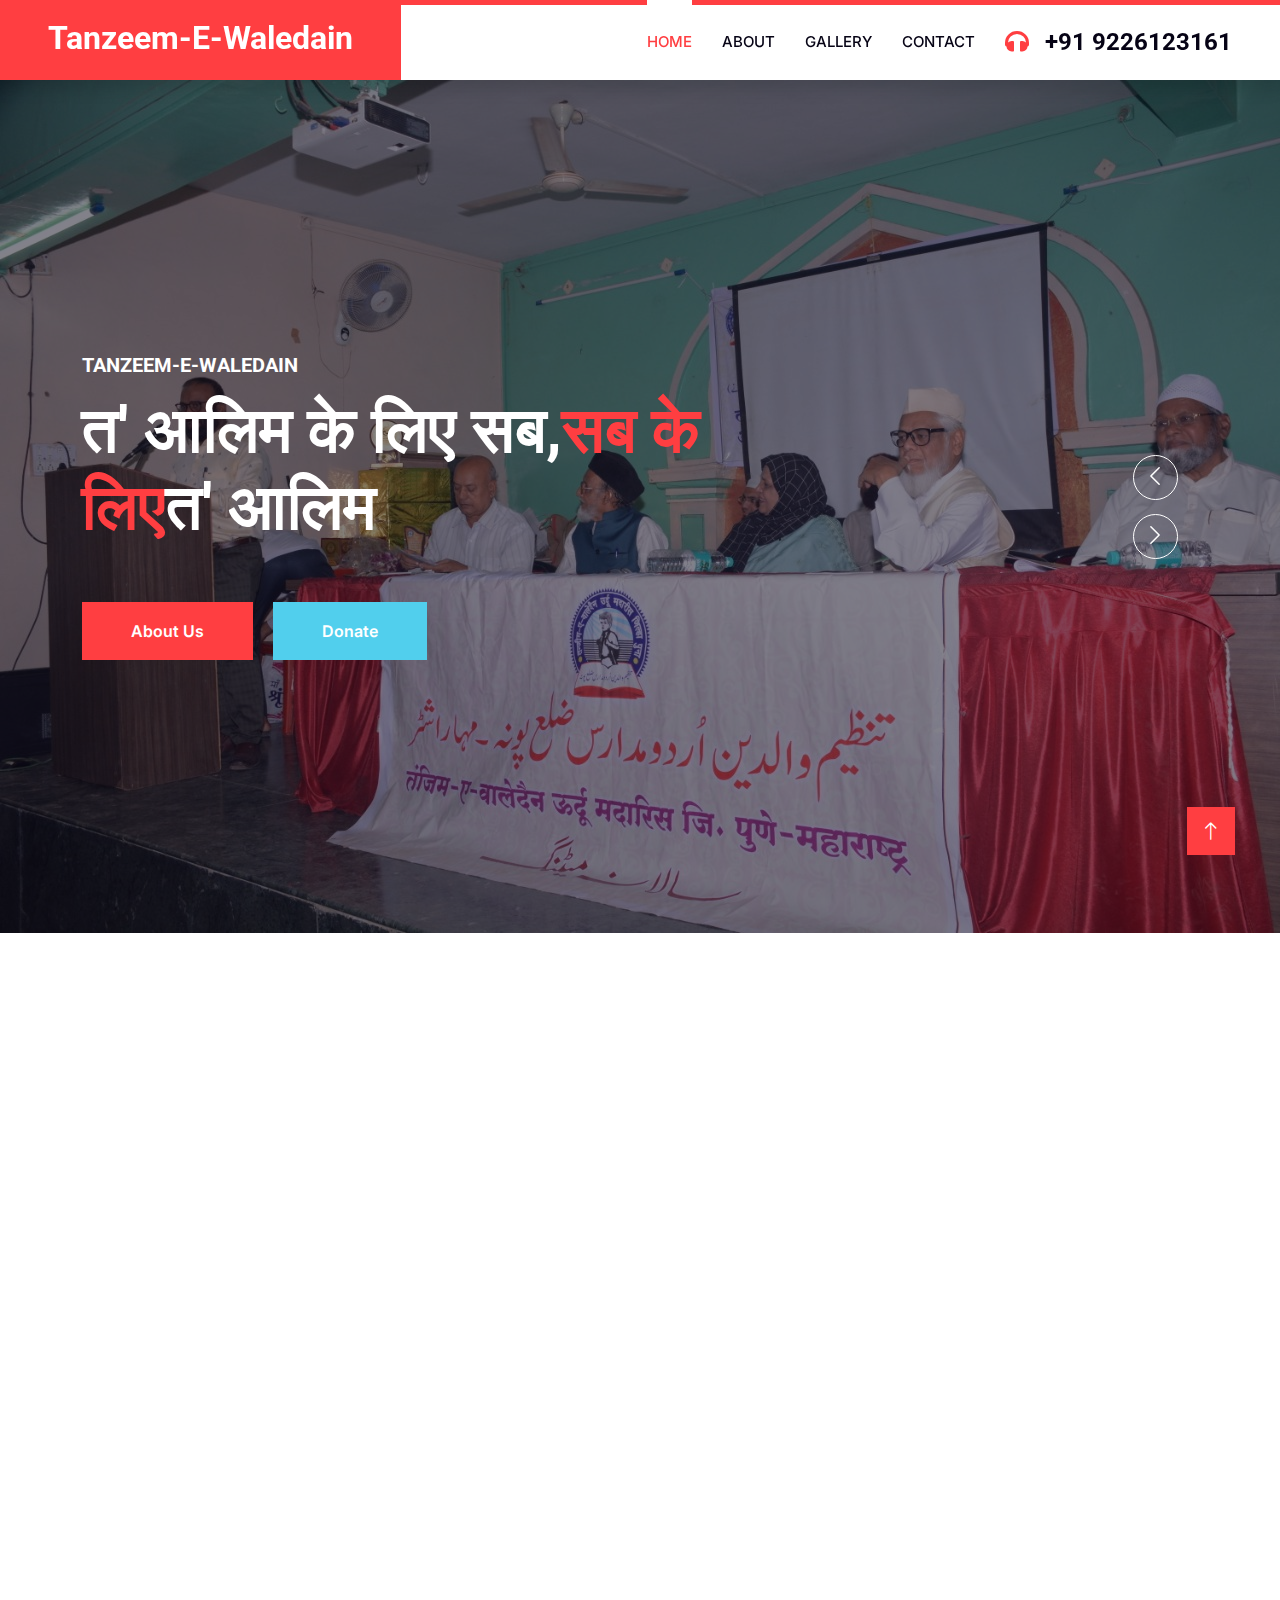
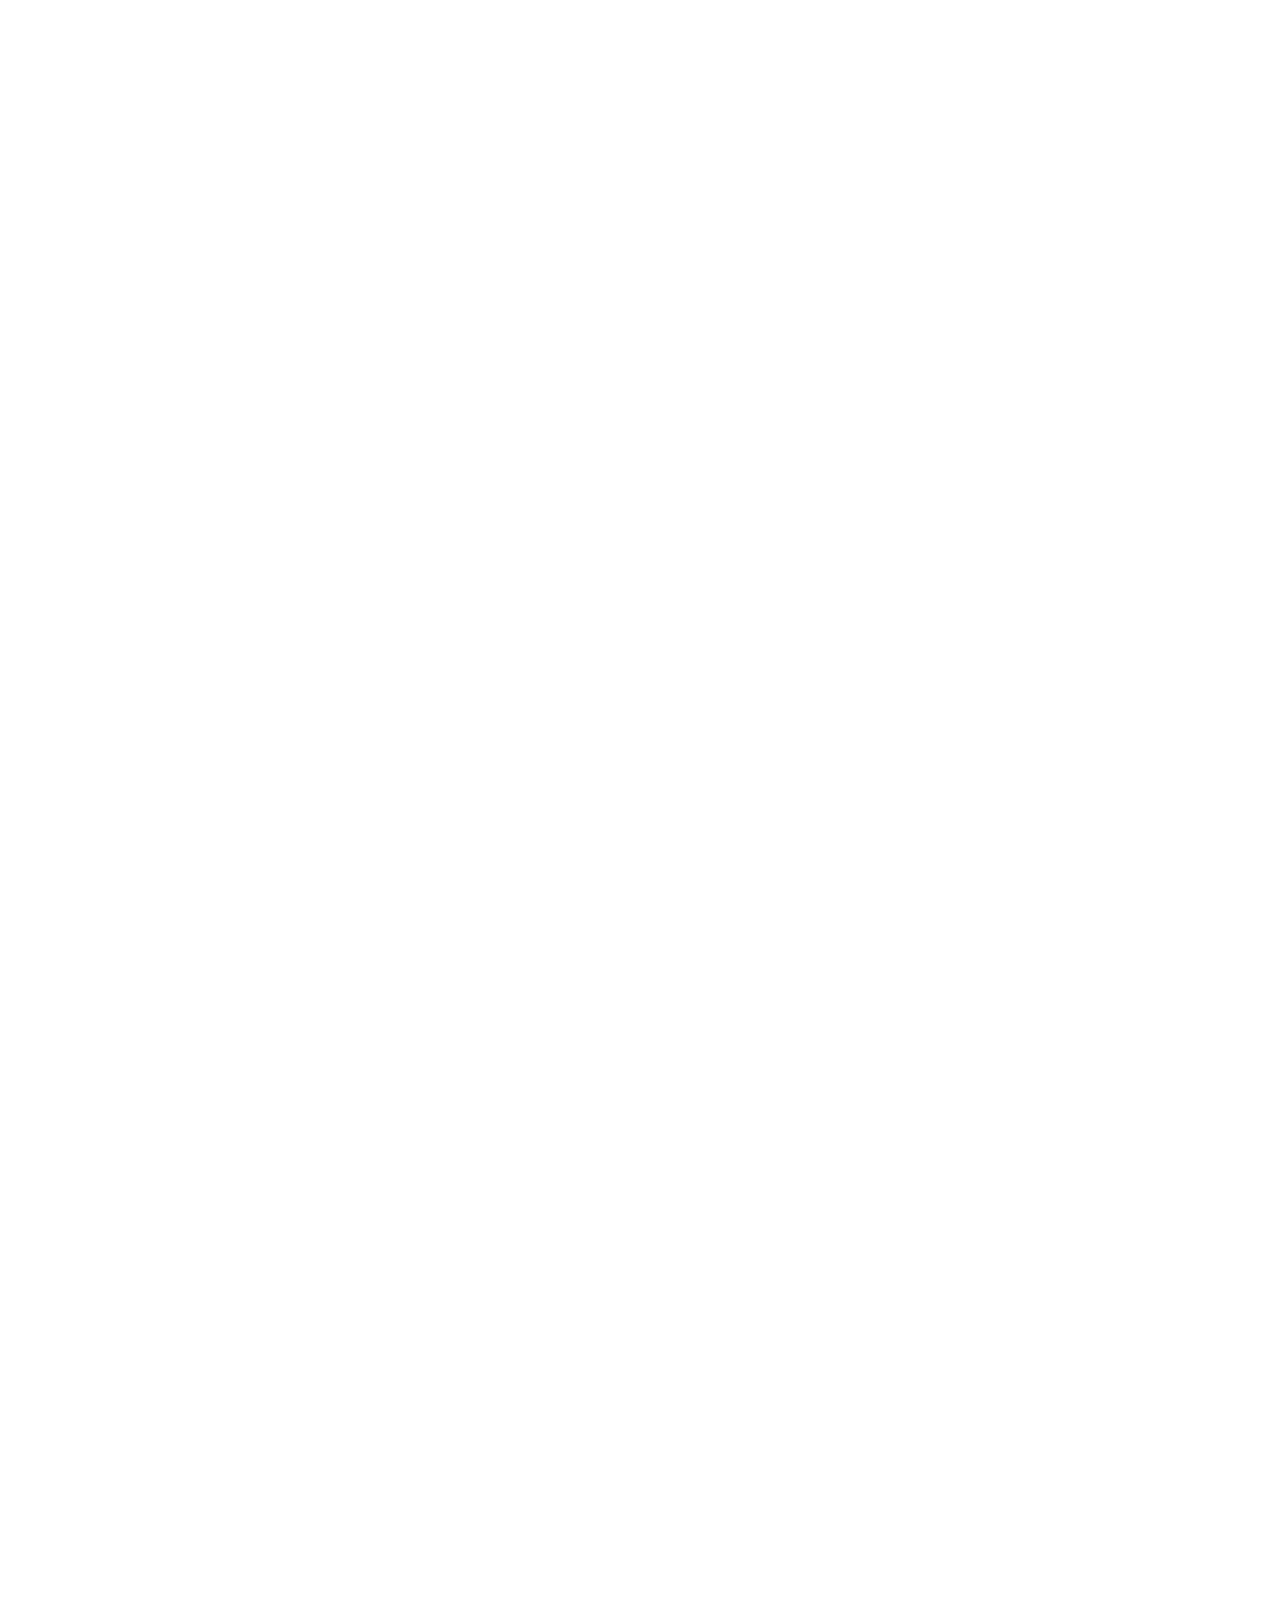
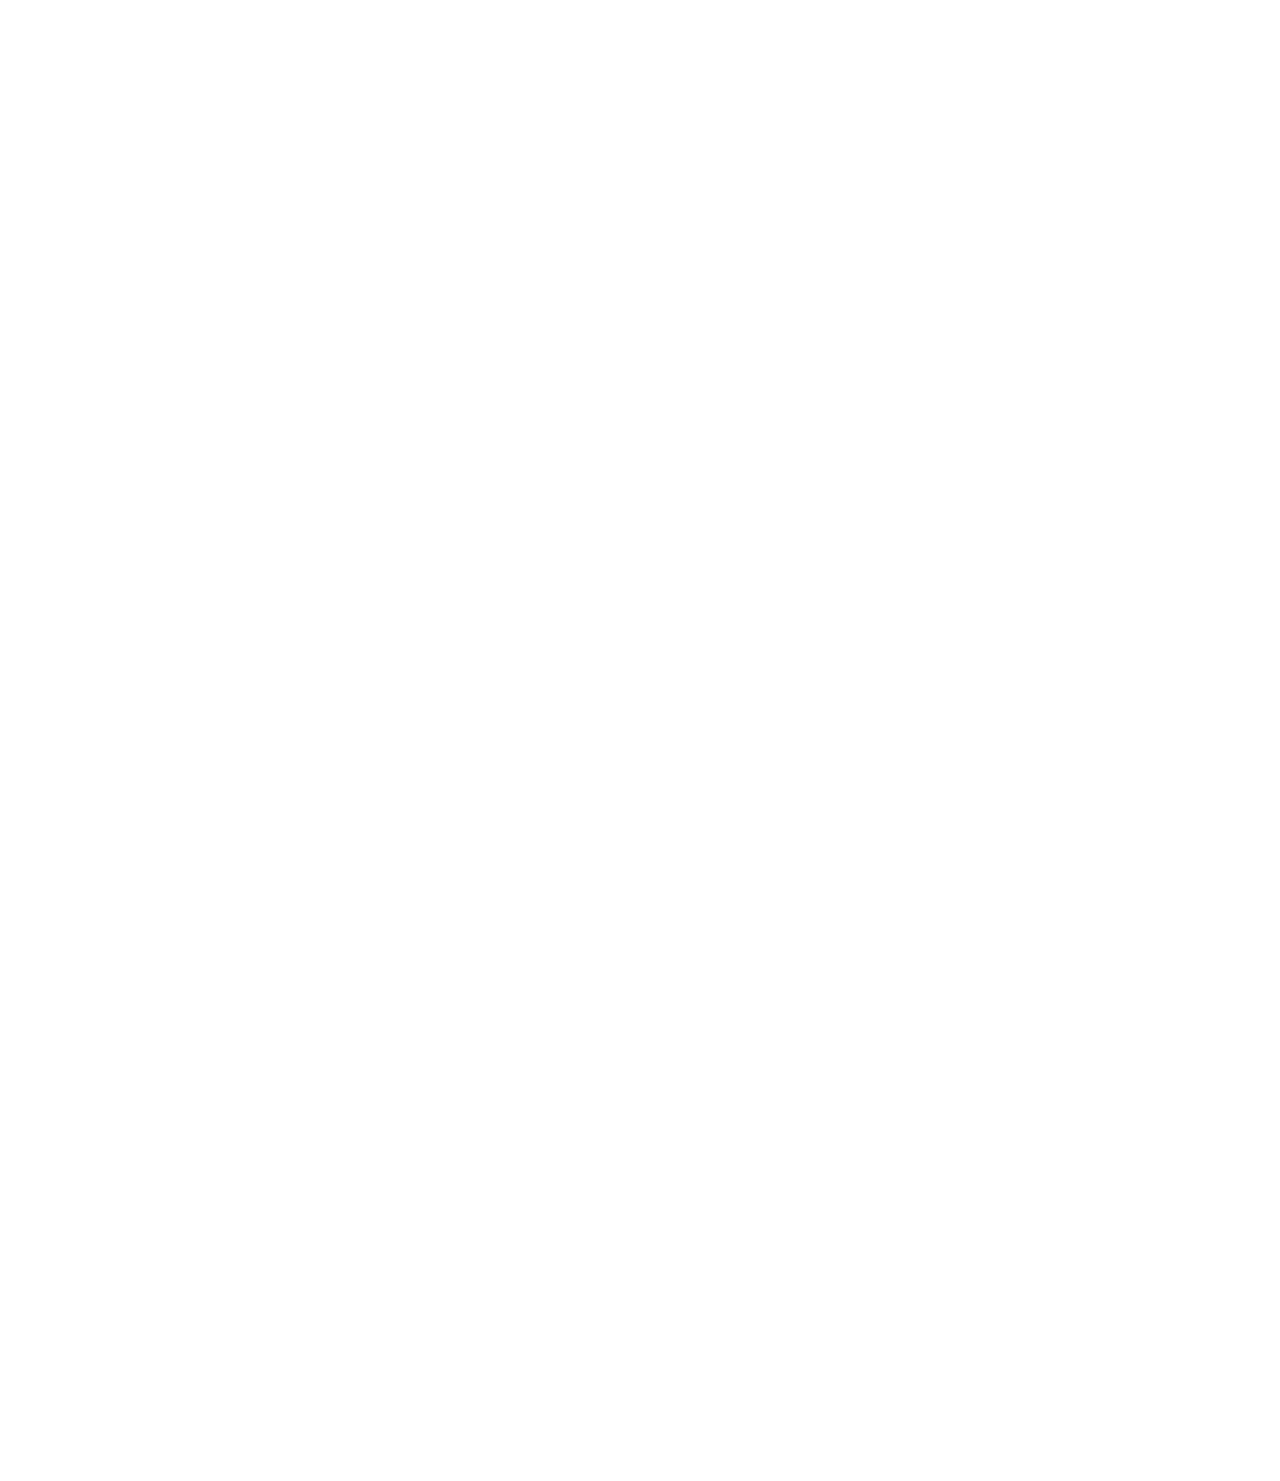
<file: index.html>
<!DOCTYPE html>
<html lang="en">

<head>
    <meta charset="utf-8">
    <title>Tanzeem-E-Waledain</title>
    <meta content="width=device-width, initial-scale=1.0" name="viewport">
    <meta content="" name="keywords">
    <meta content="" name="description">

    <!-- Favicon -->
    <link href="img/favicon.ico" rel="icon">

    <!-- Google Web Fonts -->
    <link rel="preconnect" href="https://fonts.googleapis.com">
    <link rel="preconnect" href="https://fonts.gstatic.com" crossorigin>
    <link href="https://fonts.googleapis.com/css2?family=Inter:wght@400;600&family=Roboto:wght@500;700&display=swap" rel="stylesheet">

    <!-- Icon Font Stylesheet -->
    <link href="https://cdnjs.cloudflare.com/ajax/libs/font-awesome/5.10.0/css/all.min.css" rel="stylesheet">
    <link href="https://cdn.jsdelivr.net/npm/bootstrap-icons@1.4.1/font/bootstrap-icons.css" rel="stylesheet">

    <!-- Libraries Stylesheet -->
    <link href="lib/animate/animate.min.css" rel="stylesheet">
    <link href="lib/owlcarousel/assets/owl.carousel.min.css" rel="stylesheet">

    <!-- Customized Bootstrap Stylesheet -->
    <link href="css/bootstrap.min.css" rel="stylesheet">

    <!-- Template Stylesheet -->
    <link href="css/style.css" rel="stylesheet">
</head>

<body>
    <!-- Spinner Start -->
    <div id="spinner" class="show bg-white position-fixed translate-middle w-100 vh-100 top-50 start-50 d-flex align-items-center justify-content-center">
        <div class="spinner-grow text-primary" style="width: 3rem; height: 3rem;" role="status">
            <span class="sr-only">Loading...</span>
        </div>
    </div>
    <!-- Spinner End -->


    <!-- Navbar Start -->
    <nav class="navbar navbar-expand-lg bg-white navbar-light shadow border-top border-5 border-primary sticky-top p-0">
        <a href="index.html" class="navbar-brand bg-primary d-flex align-items-center px-4 px-lg-5">
            <h2 class="mb-2 text-white">Tanzeem-E-Waledain</h2>
        </a>
        <button type="button" class="navbar-toggler me-4" data-bs-toggle="collapse" data-bs-target="#navbarCollapse">
            <span class="navbar-toggler-icon"></span>
        </button>
        <div class="collapse navbar-collapse" id="navbarCollapse">
            <div class="navbar-nav ms-auto p-4 p-lg-0">
                <a href="index.html" class="nav-item nav-link active">Home</a>
                <a href="about.html" class="nav-item nav-link">About</a>
                <a href="gallery.html" class="nav-item nav-link ">Gallery</a>
                <a href="contact.html" class="nav-item nav-link">Contact</a>
            </div>
            <h4 class="m-0 pe-lg-5 d-none d-lg-block"><i class="fa fa-headphones text-primary me-3"></i>+91 9226123161</h4>
        </div>
    </nav>
    <!-- Navbar End -->


    <!-- Carousel Start -->
    <div class="container-fluid p-0 pb-5">
        <div class="owl-carousel header-carousel position-relative mb-5">
            <div class="owl-carousel-item position-relative">
                <img class="img-fluid" src="img/carousel-1.jpg" alt="">
                <div class="position-absolute top-0 start-0 w-100 h-100 d-flex align-items-center" style="background: rgba(6, 3, 21, .5);">
                    <div class="container">
                        <div class="row justify-content-start">
                            <div class="col-10 col-lg-8">
                                <h5 class="text-white text-uppercase mb-3 animated slideInDown">Tanzeem-E-Waledain</h5>
                                <h1 class="display-3 text-white animated slideInDown mb-4">त' आलिम के लिए सब,<span class="text-primary">सब के लिए</span>त' आलिम </h1>
                                <p class="fs-5 fw-medium text-white mb-4 pb-2"> </p>
                                <a href="about.html" class="btn btn-primary py-md-3 px-md-5 me-3 animated slideInLeft">About Us</a>
                                <a href="donate.html" class="btn btn-secondary py-md-3 px-md-5 animated slideInRight">Donate</a>
                            </div>
                        </div>
                    </div>
                </div>
            </div>
            <div class="owl-carousel-item position-relative">
                <img class="img-fluid" src="img/carousel-2.jpeg" alt="">
                <div class="position-absolute top-0 start-0 w-100 h-100 d-flex align-items-center" style="background: rgba(6, 3, 21, .5);">
                    <div class="container">
                        <div class="row justify-content-start">
                            <div class="col-10 col-lg-8">
                                <h5 class="text-white text-uppercase mb-3 animated slideInDown">Where your trust begins</h5>
                                <h1 class="display-3 text-white animated slideInDown mb-4">All for Ta' Aalim, <span class="text-primary">Ta' Aalim for all </span> </h1>
                                
                                <a href="" class="btn btn-primary py-md-3 px-md-5 me-3 animated slideInLeft">About Us</a>
                                <a href="" class="btn btn-secondary py-md-3 px-md-5 animated slideInRight">Contact us</a>
                            </div>
                        </div>
                    </div>
                </div>
            </div>
        </div>
    </div>
    <!-- Carousel End -->


    <!-- About Start -->
    <div class="container-fluid overflow-hidden py-5 px-lg-0">
        <div class="container about py-5 px-lg-0">
            <div class="row g-5 mx-lg-0">
                <div class="col-lg-6 ps-lg-0 wow fadeInLeft" data-wow-delay="0.1s" style="min-height: 400px;">
                    <div class="position-relative h-100">
                        <img class="position-absolute img-fluid w-100 h-100" src="img/about.jpg" style="object-fit: cover;" alt="">
                    </div>
                </div>
                <div class="col-lg-6 about-text wow fadeInUp" data-wow-delay="0.3s">
                    <h6 class="text-secondary text-uppercase mb-3">About Us</h6>
                    <h1 class="mb-5">We Educate All</h1>
                    <p class="mb-5">We educate all
                        "At Tanzeem-e-Waledain, we are dedicated to the principle of 'We Educate All.' We firmly believe that every child deserves the opportunity to learn, grow, and succeed. Through our inclusive and holistic approach to education, we strive to empower students from all backgrounds, ensuring a future where no potential is left untapped."</p>
                    <div class="row g-4 mb-5">
                        <div class="col-sm-6 wow fadeIn" data-wow-delay="0.5s">
                            <i class="fa fa-book fa-3x text-primary mb-3"></i>
                            <h5>Education</h5>
                            <p class="m-0">Tanzeem-e-Waledain works closely with local schools to enhance educational facilities, provide resources, and create conducive learning environments.</p>
                        </div>
                        <div class="col-sm-6 wow fadeIn" data-wow-delay="0.7s">
                            <i class="fa fa-clipboard fa-3x text-primary mb-3"></i>
                            <h5>TRAINING</h5>
                            <p class="m-0">Recognizing the pivotal role of educators, we conduct teacher training programs to equip them with modern teaching methodologies</p>
                        </div>
                    
            </div>
        </div>
    </div>
    <!-- About End -->


    <!-- Fact Start -->
    <div class="container-xxl py-5">
        <div class="container py-5">
            <div class="row g-5">
                <div class="col-lg-6 wow fadeInUp" data-wow-delay="0.1s">
                    <h6 class="text-secondary text-uppercase mb-3">Some Facts</h6>
                    <h1 class="mb-5">#1 in Kondhwa In terms of Education Providing</h1>
                    <p class="mb-5">Tanzeem-e-Waledain works closely with local schools to enhance educational facilities, provide resources, and create conducive learning environments. We understand that a well-equipped school is the foundation upon which a child's educational journey is built.</p>
                    <div class="d-flex align-items-center">
                        <i class="fa fa-headphones fa-2x flex-shrink-0 bg-primary p-3 text-white"></i>
                        <div class="ps-4">
                            <h6>Call for any query!</h6>
                            <h3 class="text-primary m-0">+91 9226123161
                            </h3>
                        </div>
                    </div>
                </div>
                <div class="col-lg-6">
                    <div class="row g-4 align-items-center">
                        <div class="col-sm-6">
                            <div class="bg-primary p-4 mb-4 wow fadeIn" data-wow-delay="0.3s">
                                <i class="fa fa-users fa-2x text-white mb-3"></i>
                                <h2 class="text-white mb-2" data-toggle="counter-up">1311</h2>
                                <p class="text-white mb-0">Happy Students</p>
                            </div>
                            <div class="bg-secondary p-4 wow fadeIn" data-wow-delay="0.5s">
                                <i class="fa fa-trophy fa-2x text-white mb-3"></i>
                                <h2 class="text-white mb-2" data-toggle="counter-up">101</h2>
                                <p class="text-white mb-0">Awards</p>
                            </div>
                        </div>
                        <div class="col-sm-6">
                            <div class="bg-success p-4 wow fadeIn" data-wow-delay="0.7s">
                                <i class="fa fa-star fa-2x text-white mb-3"></i>
                                <h2 class="text-white mb-2" data-toggle="counter-up">112</h2>
                                <p class="text-white mb-0">Achivements</p>
                            </div>
                        </div>
                    </div>
                </div>
            </div>
        </div>
    </div>
    <!-- Fact End -->





    <!-- Feature Start -->
    <div class="container-fluid overflow-hidden py-5 px-lg-0">
        <div class="container feature py-5 px-lg-0">
            <div class="row g-5 mx-lg-0">
                <div class="col-lg-6 feature-text wow fadeInUp" data-wow-delay="0.1s">
                    
                    <h1 class="mb-4 ms-4">Our History</h1>
                    <div class="d-flex mb-5 wow fadeInUp" data-wow-delay="0.3s">
                        
                        <div class="ms-4">
                            
                            <p class="mb-0">Founded in 1991, Tanzeem-E-Waledain Urdu Madaris was born out of inspiration from great freedom fighters and social educators, including Mahatma Gandhi, Moulana Abul Kalam Azad, Dr. Zakir Husain, and Sir Sayyed Ahmed Khan. Operating in Pune district, Maharashtra, our mission is to empower the underprivileged through comprehensive social initiatives and livelihood creation.

                                With a vision of fostering a society where no one remains hungry, unemployed, uneducated, or exploited, we strive to uplift marginalized communities, such as Rural and Urban Dalits, Minorities, farmers, unemployed youth, illiterate individuals, laborers, and destitute women & children.
                                
                                
                                </p>
                        </div>
                    </div>
                    
                    
                </div>
                <div class="col-lg-6 pe-lg-0 wow fadeInRight" data-wow-delay="0.1s" style="min-height: 400px;">
                    <div class="position-relative h-100">
                        <img class="position-absolute img-fluid w-100 h-100" src="img/IMG-20230821-WA0008.jpg" style="object-fit: cover;" alt="">
                    </div>
                </div>
            </div>
        </div>
    </div>
    <!-- Feature End -->


    <!-- Pricing Start -->
    <!-- Pricing End -->


    


    <!-- Team Start -->
    <div class="container-xxl py-5">
        <div class="container py-5">
            <div class="text-center wow fadeInUp" data-wow-delay="0.1s">
                <h6 class="text-secondary text-uppercase">Our Team</h6>
                <h1 class="mb-5">Expert Team Members</h1>
            </div>
            <div class="row g-4">
                <div class="col-lg-3 col-md-6 wow fadeInUp" data-wow-delay="0.3s">
                    <div class="team-item p-4">
                        <div class="overflow-hidden mb-4">
                            <img class="img-fluid" src="img/team-1.jpeg" alt="">
                        </div>
                        <h5 class="mb-0">Mr Abdulkarim Abdulaziz Attar</h5>
                        
                        <div class="btn-slide mt-1">
                            <i class="fa fa-share"></i>
                            <span>
                                <a href=""><i class="fab fa-facebook-f"></i></a>
                                <a href=""><i class="fab fa-twitter"></i></a>
                                <a href=""><i class="fab fa-instagram"></i></a>
                            </span>
                        </div>
                    </div>
                </div>
                <div class="col-lg-3 col-md-6 wow fadeInUp" data-wow-delay="0.5s">
                    <div class="team-item p-4">
                        <div class="overflow-hidden mb-4">
                            <img class="img-fluid" src="img/team2.jpeg" alt="">
                        </div>
                        <h5 class="mb-0">Ms. Zillehuma Bargir</h5>
                        
                        <div class="btn-slide mt-1">
                            <i class="fa fa-share"></i>
                            <span>
                                <a href=""><i class="fab fa-facebook-f"></i></a>
                                <a href=""><i class="fab fa-twitter"></i></a>
                                <a href=""><i class="fab fa-instagram"></i></a>
                            </span>
                        </div>
                    </div>
                </div>
                <div class="col-lg-3 col-md-6 wow fadeInUp" data-wow-delay="0.7s">
                    <div class="team-item p-4">
                        <div class="overflow-hidden mb-4">
                            <img class="img-fluid" src="img/team5.jpeg" alt="">
                        </div>
                        <h5 class="mb-0">Mr. Sajid AbdullMajid Khan</h5>
                        
                        <div class="btn-slide mt-1">
                            <i class="fa fa-share"></i>
                            <span>
                                <a href=""><i class="fab fa-facebook-f"></i></a>
                                <a href=""><i clss="fab fa-twitter"></i></a>
                                <a href=""><i class="fab fa-instagram"></i></a>
                            </span>
                        </div>
                    </div>
                </div>
                <div class="col-lg-3 col-md-6 wow fadeInUp" data-wow-delay="0.9s">
                    <div class="team-item p-4">
                        <div class="overflow-hidden mb-4">
                            <img class="img-fluid" src="img/team4.jpeg" alt="">
                        </div>
                        <h5 class="mb-0">Mr. Imtiyaz Mehboob Shaikh</h5>
                        
                        <div class="btn-slide mt-1">
                            <i class="fa fa-share"></i>
                            <span>
                                <a href=""><i class="fab fa-facebook-f"></i></a>
                                <a href=""><i class="fab fa-twitter"></i></a>
                                <a href=""><i class="fab fa-instagram"></i></a>
                            </span>
                        </div>
                    </div>
                </div>
                <div class="col-lg-3 col-md-6 wow fadeInUp" data-wow-delay="0.9s" style=" align-items: center; align-content: center; margin: AUTO; padding-top: 12px;">
                    <div class="team-item p-4">
                        <div class="overflow-hidden mb-4">
                            <img class="img-fluid" src="img/team3.jpeg" alt="">
                        </div>
                        <h5 class="mb-0">Mr. Abdul Gani Mujawar</h5>
                        
                        <div class="btn-slide mt-1">
                            <i class="fa fa-share"></i>
                            <span>
                                <a href=""><i class="fab fa-facebook-f"></i></a>
                                <a href=""><i class="fab fa-twitter"></i></a>
                                <a href=""><i class="fab fa-instagram"></i></a>
                            </span>
                        </div>
                    </div>
                </div>
            </div>
        </div>
    </div>
    <!-- Team End -->


    <!-- Testimonial Start -->
    
    <!-- Testimonial End -->


    <!-- Footer Start -->
    <div class="container-fluid bg-dark text-light footer pt-5 wow fadeIn" data-wow-delay="0.1s" style="margin-top: 6rem;">
        <div class="container py-5">
            <div class="row g-5">
                <div class="col-lg-3 col-md-6">
                    <h4 class="text-light mb-4">Address</h4>
                    <p class="mb-2"><i class="fa fa-map-marker-alt me-3"></i>35, Ghorpade peth, mominpura pune 411042</p>
                    <p class="mb-2"><i class="fa fa-phone-alt me-3"></i>+91 9226123161</p>
                    <p class="mb-2"><i class="fa fa-envelope me-3"></i>twumpune@gmail.com</p>
                    <div class="d-flex pt-2">
                        <a class="btn btn-outline-light btn-social" href=""><i class="fab fa-twitter"></i></a>
                        <a class="btn btn-outline-light btn-social" href=""><i class="fab fa-facebook-f"></i></a>
                        <a class="btn btn-outline-light btn-social" href=""><i class="fab fa-youtube"></i></a>
                        <a class="btn btn-outline-light btn-social" href=""><i class="fab fa-linkedin-in"></i></a>
                    </div>
                </div>
                <div class="col-lg-3 col-md-6">
                    <h4 class="text-light mb-4">More </h4>
                    <a class="btn btn-link" href="about.html">History about us</a>
                    <a class="btn btn-link" href="about.html">What we do</a>
                    <a class="btn btn-link" href="donate.html">Donate</a>
                    <a class="btn btn-link" href="about.html">Team</a>
                    <a class="btn btn-link" href="https://goo.gl/maps/cK7vaioWC6C2vAcE6">Reach Us</a>
                </div>
                <div class="col-lg-3 col-md-6">
                    <h4 class="text-light mb-4">Quick Links</h4>
                    <a class="btn btn-link" href="about.html">About Us</a>
                    <a class="btn btn-link" href="contact.html">contact-us</a>
                    <a class="btn btn-link" href="gallery.html">Gallery</a>
                    
                    <a class="btn btn-link" href="donate.html">Donate</a>
                </div>
                <div class="col-lg-3 col-md-6">
                    <h4 class="text-light mb-4">Tanzeem-E-Waledain</h4>
                    
                    <div class="position-relative mx-auto" style="max-width: 400px;">
                        <h3 class="display-6 text-white animated slideInDown mb-6">All for Ta' Aalim, <span class="text-primary">Ta' Aalim for all </span> </h3>
                    </div>
                </div>
            </div>
        </div>
        <div class="container">
            <div class="copyright">
                <div class="row">
                    <div class="col-md-6 text-center text-md-start mb-3 mb-md-0">
                        &copy; <a class="border-bottom" href="index.html">twum.in</a>, All Right Reserved.
                    </div>
                    
                </div>
            </div>
        </div>
    </div><!-- Footer End -->


    <!-- Back to Top -->
    <a href="#" class="btn btn-lg btn-primary btn-lg-square rounded-0 back-to-top"><i class="bi bi-arrow-up"></i></a>


    <!-- JavaScript Libraries -->
    <script src="https://code.jquery.com/jquery-3.4.1.min.js"></script>
    <script src="https://cdn.jsdelivr.net/npm/bootstrap@5.0.0/dist/js/bootstrap.bundle.min.js"></script>
    <script src="lib/wow/wow.min.js"></script>
    <script src="lib/easing/easing.min.js"></script>
    <script src="lib/waypoints/waypoints.min.js"></script>
    <script src="lib/counterup/counterup.min.js"></script>
    <script src="lib/owlcarousel/owl.carousel.min.js"></script>

    <!-- Template Javascript -->
    <script src="js/main.js"></script>
</body>

</html>
</file>
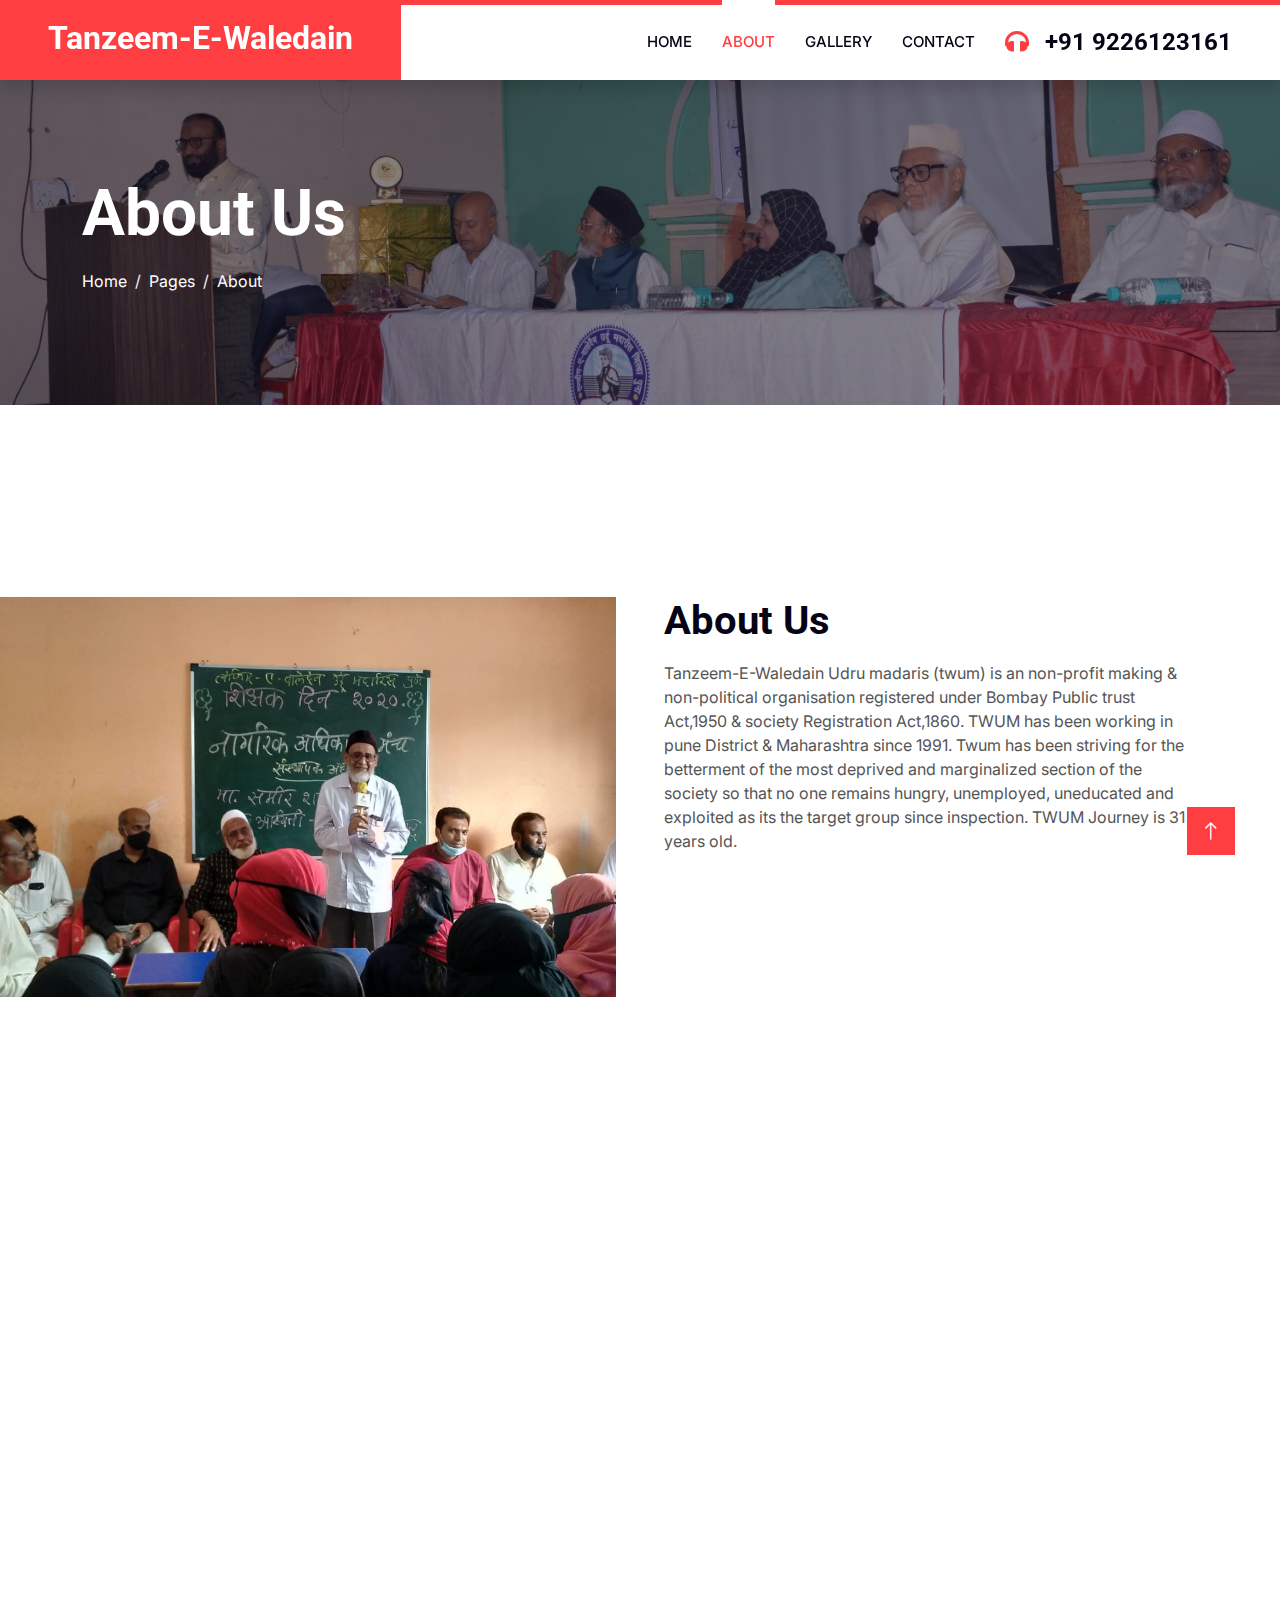
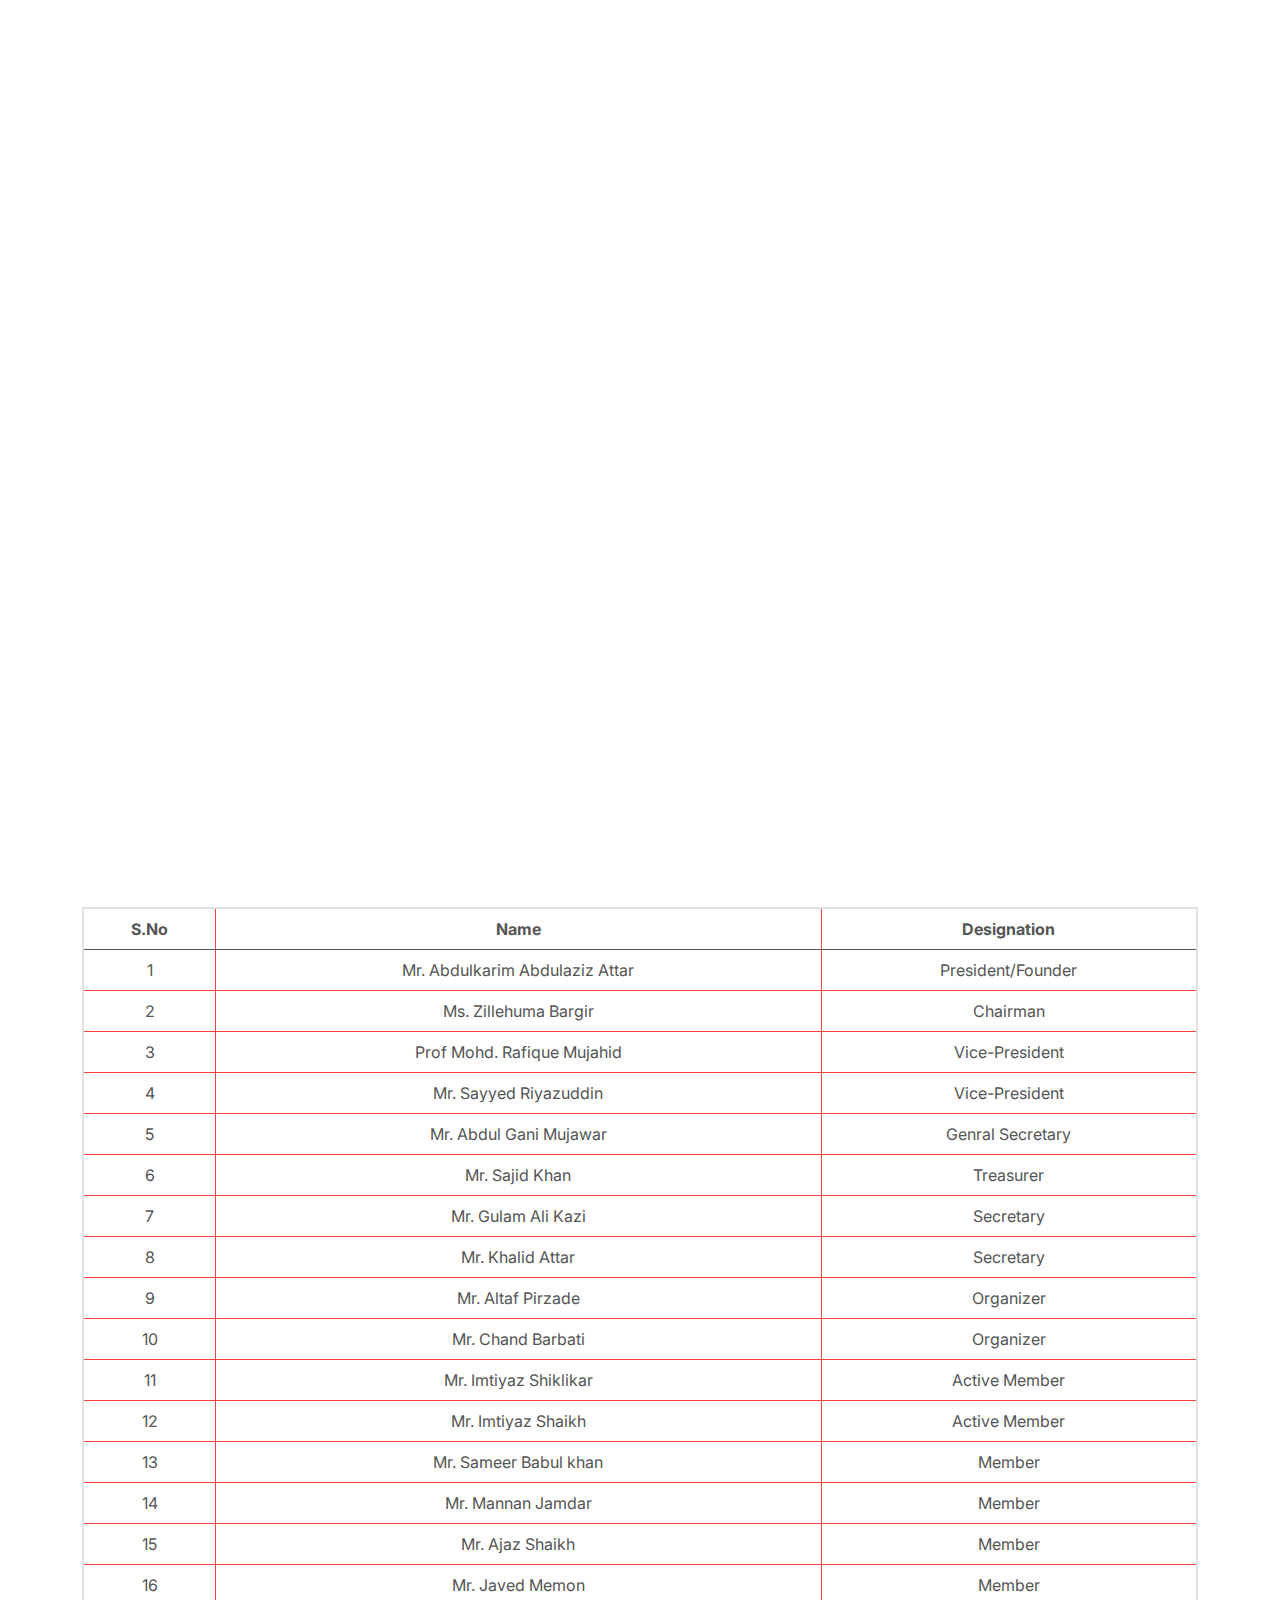
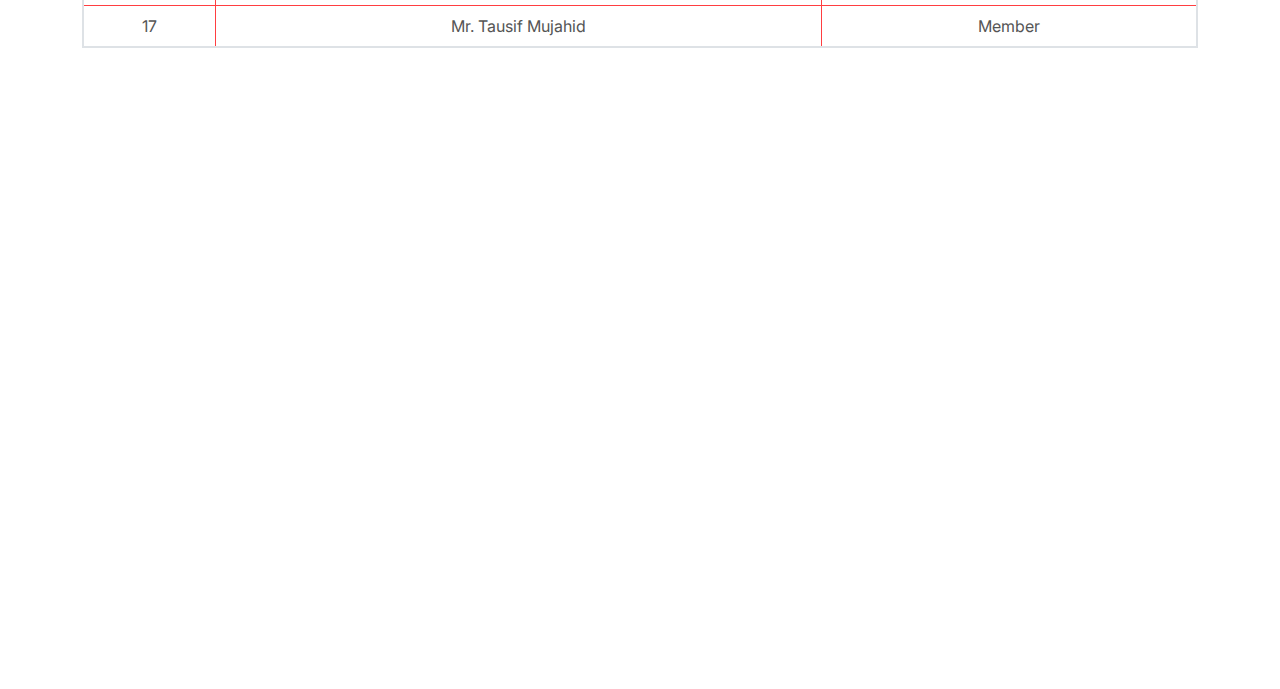
<file: about.html>
<!DOCTYPE html>
<html lang="en">

<head>
    <meta charset="utf-8">
    <title>Tanzeem-E-Waledain</title>
    <meta content="width=device-width, initial-scale=1.0" name="viewport">
    <meta content="" name="keywords">
    <meta content="" name="description">
    <style>
        .custom-table {
          border: 2px solid #FF3E41;
          border-radius: 2px;
        }
        .custom-table th, .custom-table td {
          border: 1px solid #FF3E41;
          border-radius: 2px;
        }
      </style>

    <!-- Favicon -->
    <link href="img/favicon.ico" rel="icon">

    <!-- Google Web Fonts -->
    <link rel="preconnect" href="https://fonts.googleapis.com">
    <link rel="preconnect" href="https://fonts.gstatic.com" crossorigin>
    <link href="https://fonts.googleapis.com/css2?family=Inter:wght@400;600&family=Roboto:wght@500;700&display=swap" rel="stylesheet">

    <!-- Icon Font Stylesheet -->
    <link href="https://cdnjs.cloudflare.com/ajax/libs/font-awesome/5.10.0/css/all.min.css" rel="stylesheet">
    <link href="https://cdn.jsdelivr.net/npm/bootstrap-icons@1.4.1/font/bootstrap-icons.css" rel="stylesheet">

    <!-- Libraries Stylesheet -->
    <link href="lib/animate/animate.min.css" rel="stylesheet">
    <link href="lib/owlcarousel/assets/owl.carousel.min.css" rel="stylesheet">

    <!-- Customized Bootstrap Stylesheet -->
    <link href="css/bootstrap.min.css" rel="stylesheet">

    <!-- Template Stylesheet -->
    <link href="css/style.css" rel="stylesheet">
</head>

<body>
    <!-- Spinner Start -->
    <div id="spinner" class="show bg-white position-fixed translate-middle w-100 vh-100 top-50 start-50 d-flex align-items-center justify-content-center">
        <div class="spinner-grow text-primary" style="width: 3rem; height: 3rem;" role="status">
            <span class="sr-only">Loading...</span>
        </div>
    </div>
    <!-- Spinner End -->


    <!-- Navbar Start -->
    <nav class="navbar navbar-expand-lg bg-white navbar-light shadow border-top border-5 border-primary sticky-top p-0">
        <a href="index.html" class="navbar-brand bg-primary d-flex align-items-center px-4 px-lg-5">
            <h2 class="mb-2 text-white">Tanzeem-E-Waledain</h2>
        </a>
        <button type="button" class="navbar-toggler me-4" data-bs-toggle="collapse" data-bs-target="#navbarCollapse">
            <span class="navbar-toggler-icon"></span>
        </button>
        <div class="collapse navbar-collapse" id="navbarCollapse">
            <div class="navbar-nav ms-auto p-4 p-lg-0">
                <a href="index.html" class="nav-item nav-link ">Home</a>
                <a href="about.html" class="nav-item nav-link active">About</a>
                <a href="gallery.html" class="nav-item nav-link">Gallery</a>
                <a href="contact.html" class="nav-item nav-link">Contact</a>
            </div>
            <h4 class="m-0 pe-lg-5 d-none d-lg-block"><i class="fa fa-headphones text-primary me-3"></i>+91 9226123161</h4>
        </div>
    </nav>
    
    <!-- Navbar End -->


    <!-- Page Header Start -->
    <div class="container-fluid page-header py-5" style="margin-bottom: 6rem;">
        <div class="container py-5">
            <h1 class="display-3 text-white mb-3 animated slideInDown">About Us</h1>
            <nav aria-label="breadcrumb animated slideInDown">
                <ol class="breadcrumb">
                    <li class="breadcrumb-item"><a class="text-white" href="#">Home</a></li>
                    <li class="breadcrumb-item"><a class="text-white" href="#">Pages</a></li>
                    <li class="breadcrumb-item text-white active" aria-current="page">About</li>
                </ol>
            </nav>
        </div>
    </div>
    <!-- Page Header End -->


    <!-- About Start -->
    <div class="container-fluid overflow-hidden py-5 px-lg-0">
        <div class="container about py-5 px-lg-0">
            <div class="row g-5 mx-lg-0">
                <div class="col-lg-6 ps-lg-0 wow fadeInLeft" data-wow-delay="0.1s" style="min-height: 400px;">
                    <div class="position-relative h-100">
                        <img class="position-absolute img-fluid w-100 h-100" src="img/about.jpg" style="object-fit: cover;" alt="">
                    </div>
                </div>
                <div class="col-lg-6 about-text wow fadeInUp" data-wow-delay="0.3s">

                    <h1 class="mb-3">About Us</h1>
                    <p class="mb-5">Tanzeem-E-Waledain Udru madaris (twum) is an non-profit making & non-political organisation registered under Bombay Public trust Act,1950 & society Registration Act,1860. TWUM has been working in pune District & Maharashtra since 1991.

                        Twum has been striving for the betterment of the most deprived and marginalized section of the society so that no one remains hungry, unemployed, uneducated and exploited as its the target group since inspection. TWUM Journey is 31 years old.</p>
                        
                    
                </div>
            </div>
        </div>
    </div>
    <div class="container-fluid overflow-hidden py-5 px-lg-0" id="history">
        <div class="container about py-5 px-lg-0">
            <div class="row g-5 mx-lg-0">
                <div class="col-lg-6 ps-lg-0 wow fadeInLeft" data-wow-delay="0.1s" style="min-height: 400px;">
                    <div class="position-relative h-100">
                        <img class="position-absolute img-fluid w-100 h-100" src="img/gallary/IMG-20230821-WA0008.jpg" style="object-fit: cover;" alt="">
                    </div>
                </div>
                <div class="col-lg-6 about-text wow fadeInUp" data-wow-delay="0.3s">

                    

                        
                        <h1 class="mb-3">History</h1>
                        <p class="mb-5">Founded in 1991, Tanzeem-E-Waledain Urdu Madaris was born out of inspiration from great freedom fighters and social educators, including Mahatma Gandhi, Moulana Abul Kalam Azad, Dr. Zakir Husain, and Sir Sayyed Ahmed Khan. Operating in Pune district, Maharashtra, our mission is to empower the underprivileged through comprehensive social initiatives and livelihood creation.

                            With a vision of fostering a society where no one remains hungry, unemployed, uneducated, or exploited, we strive to uplift marginalized communities, such as Rural and Urban Dalits, Minorities, farmers, unemployed youth, illiterate individuals, laborers, and destitute women & children.</p>

                </div>
            </div>
        </div>
    </div>
    <!-- About End -->


    <!-- Fact Start -->
    <div class="container-xxl py-5">
        <div class="container py-5">
            <div class="row g-5">
                <div class="col-lg-6 wow fadeInUp" data-wow-delay="0.1s">
                    <h6 class="text-secondary text-uppercase mb-3">Some Facts</h6>
                    <h1 class="mb-5">#1 in Kondhwa In terms of Education Providing</h1>
                    <p class="mb-5">Tanzeem-e-Waledain works closely with local schools to enhance educational facilities, provide resources, and create conducive learning environments. We understand that a well-equipped school is the foundation upon which a child's educational journey is built.</p>
                    <div class="d-flex align-items-center">
                        <i class="fa fa-headphones fa-2x flex-shrink-0 bg-primary p-3 text-white"></i>
                        <div class="ps-4">
                            <h6>Call for any query!</h6>
                            <h3 class="text-primary m-0">+91 9226123161
                            </h3>
                        </div>
                    </div>
                </div>
                <div class="col-lg-6">
                    <div class="row g-4 align-items-center">
                        <div class="col-sm-6">
                            <div class="bg-primary p-4 mb-4 wow fadeIn" data-wow-delay="0.3s">
                                <i class="fa fa-users fa-2x text-white mb-3"></i>
                                <h2 class="text-white mb-2" data-toggle="counter-up">1311</h2>
                                <p class="text-white mb-0">Happy Students</p>
                            </div>
                            <div class="bg-secondary p-4 wow fadeIn" data-wow-delay="0.5s">
                                <i class="fa fa-trophy fa-2x text-white mb-3"></i>
                                <h2 class="text-white mb-2" data-toggle="counter-up">101</h2>
                                <p class="text-white mb-0">Awards</p>
                            </div>
                        </div>
                        <div class="col-sm-6">
                            <div class="bg-success p-4 wow fadeIn" data-wow-delay="0.7s">
                                <i class="fa fa-star fa-2x text-white mb-3"></i>
                                <h2 class="text-white mb-2" data-toggle="counter-up">112</h2>
                                <p class="text-white mb-0">Achivements</p>
                            </div>
                        </div>
                    </div>
                </div>
            </div>
        </div>
    </div>
    <!-- Fact End -->


    <!-- Feature Start -->
    <!-- Feature End -->


    <!-- Team Start -->
    <div class="container-xxl py-5">
        <div class="container py-5">
            <div class="text-center wow fadeInUp" data-wow-delay="0.1s">
                <h6 class="text-secondary text-uppercase">Our Team</h6>
                <h1 class="mb-5">Expert Team Members</h1>
            </div>
            <div class="row g-4" id="team">
                <div class="container mt-5">
                    <table class="table custom-table" style="text-align: center;">
                      <thead>
                        <tr>
                          <th>S.No</th>
                          <th>Name</th>
                          <th>Designation</th>
                        </tr>
                      </thead>
                      <tbody>
                        <tr>
                          <td>1</td>
                          <td>Mr. Abdulkarim Abdulaziz Attar</td>
                          <td>President/Founder</td>
                        </tr>
                        <tr>
                          <td>2</td>
                          <td>Ms. Zillehuma Bargir</td>
                          <td>Chairman</td>
                        </tr>
                        <tr>
                          <td>3</td>
                          <td>Prof Mohd. Rafique Mujahid</td>
                          <td>Vice-President</td>
                        </tr>
                        <tr>
                            <td>4</td>
                            <td>Mr. Sayyed Riyazuddin</td>
                            <td>Vice-President</td>
                          </tr>
                          <tr>
                            <td>5</td>
                            <td>Mr. Abdul Gani Mujawar</td>
                            <td>Genral Secretary</td>
                          </tr>
                          <tr>
                            <td>6</td>
                            <td>Mr. Sajid Khan</td>
                            <td>Treasurer</td>
                          </tr>
                          <tr>
                            <td>7</td>
                            <td>Mr. Gulam Ali Kazi</td>
                            <td>Secretary</td>
                          </tr>
                          <tr>
                            <td>8</td>
                            <td>Mr. Khalid Attar</td>
                            <td>Secretary</td>
                          </tr>
                          <tr>
                            <td>9</td>
                            <td>Mr. Altaf Pirzade</td>
                            <td>Organizer</td>
                          </tr>
                          <tr>
                            <td>10</td>
                            <td>Mr. Chand Barbati</td>
                            <td>Organizer</td>
                          </tr>
                          
                          <tr>
                            <td>11</td>
                            <td>Mr. Imtiyaz Shiklikar</td>
                            <td>Active Member</td>
                          </tr>
                          <tr>
                            <td>12</td>
                            <td>Mr. Imtiyaz Shaikh</td>
                            <td>Active Member</td>
                          </tr>
                          <tr>
                            <td>13</td>
                            <td>Mr. Sameer Babul khan</td>
                            <td>Member</td>
                          </tr>
                          <tr>
                            <td>14</td>
                            <td>Mr. Mannan Jamdar</td>
                            <td>Member</td>
                          </tr>
                          <tr>
                            <td>15</td>
                            <td>Mr. Ajaz Shaikh</td>
                            <td>Member</td>
                          </tr>
                          <tr>
                            <td>16</td>
                            <td>Mr. Javed Memon</td>
                            <td>Member</td>
                          </tr>
                          <tr>
                            <td>17</td>
                            <td>Mr. Tausif Mujahid</td>
                            <td>Member</td>
                          </tr>
                      </tbody>
                    </table>
                  </div>   
            </div>
        </div>
    </div>
    <!-- Team End -->
    

    <!-- Footer Start -->
    <div class="container-fluid bg-dark text-light footer pt-5 wow fadeIn" data-wow-delay="0.1s" style="margin-top: 6rem;">
        <div class="container py-5">
            <div class="row g-5">
                <div class="col-lg-3 col-md-6">
                    <h4 class="text-light mb-4">Address</h4>
                    <p class="mb-2"><i class="fa fa-map-marker-alt me-3"></i>35, Ghorpade peth, mominpura pune 411042</p>
                    <p class="mb-2"><i class="fa fa-phone-alt me-3"></i>+91 9226123161</p>
                    <p class="mb-2"><i class="fa fa-envelope me-3"></i>twumpune@gmail.com</p>
                    <div class="d-flex pt-2">
                        <a class="btn btn-outline-light btn-social" href=""><i class="fab fa-twitter"></i></a>
                        <a class="btn btn-outline-light btn-social" href=""><i class="fab fa-facebook-f"></i></a>
                        <a class="btn btn-outline-light btn-social" href=""><i class="fab fa-youtube"></i></a>
                        <a class="btn btn-outline-light btn-social" href=""><i class="fab fa-linkedin-in"></i></a>
                    </div>
                </div>
                <div class="col-lg-3 col-md-6">
                    <h4 class="text-light mb-4">More </h4>
                    <a class="btn btn-link" href="#history">History about us</a>
                    <a class="btn btn-link" href="">What we do</a>
                    <a class="btn btn-link" href="donate.html">Donate</a>
                    <a class="btn btn-link" href="#team">Team</a>
                    <a class="btn btn-link" href="https://goo.gl/maps/cK7vaioWC6C2vAcE6">Reach Us</a>
                </div>
                <div class="col-lg-3 col-md-6">
                    <h4 class="text-light mb-4">Quick Links</h4>
                    <a class="btn btn-link" href="about.html">About Us</a>
                    <a class="btn btn-link" href="contact.html">contact-us</a>
                    <a class="btn btn-link" href="gallery.html">Gallery</a>
                    
                    <a class="btn btn-link" href="">Support</a>
                </div>
                <div class="col-lg-3 col-md-6">
                    <h4 class="text-light mb-4">Tanzeem-E-Waledain</h4>
                    
                    <div class="position-relative mx-auto" style="max-width: 400px;">
                        <h3 class="display-6 text-white animated slideInDown mb-6">All for Ta' Aalim, <span class="text-primary">Ta' Aalim for all </span> </h3>
                    </div>
                </div>
            </div>
        </div>
        <div class="container">
            <div class="copyright">
                <div class="row">
                    <div class="col-md-6 text-center text-md-start mb-3 mb-md-0">
                        &copy; <a class="border-bottom" href="#">twum.in</a>, All Right Reserved.
                    </div>
                    
                </div>
            </div>
        </div>
    </div>
    <!-- Footer End -->


    <!-- Back to Top -->
    <a href="#" class="btn btn-lg btn-primary btn-lg-square rounded-0 back-to-top"><i class="bi bi-arrow-up"></i></a>


    <!-- JavaScript Libraries -->
    <script src="https://code.jquery.com/jquery-3.4.1.min.js"></script>
    <script src="https://cdn.jsdelivr.net/npm/bootstrap@5.0.0/dist/js/bootstrap.bundle.min.js"></script>
    <script src="lib/wow/wow.min.js"></script>
    <script src="lib/easing/easing.min.js"></script>
    <script src="lib/waypoints/waypoints.min.js"></script>
    <script src="lib/counterup/counterup.min.js"></script>
    <script src="lib/owlcarousel/owl.carousel.min.js"></script>

    <!-- Template Javascript -->
    <script src="js/main.js"></script>
</body>

</html>
</file>
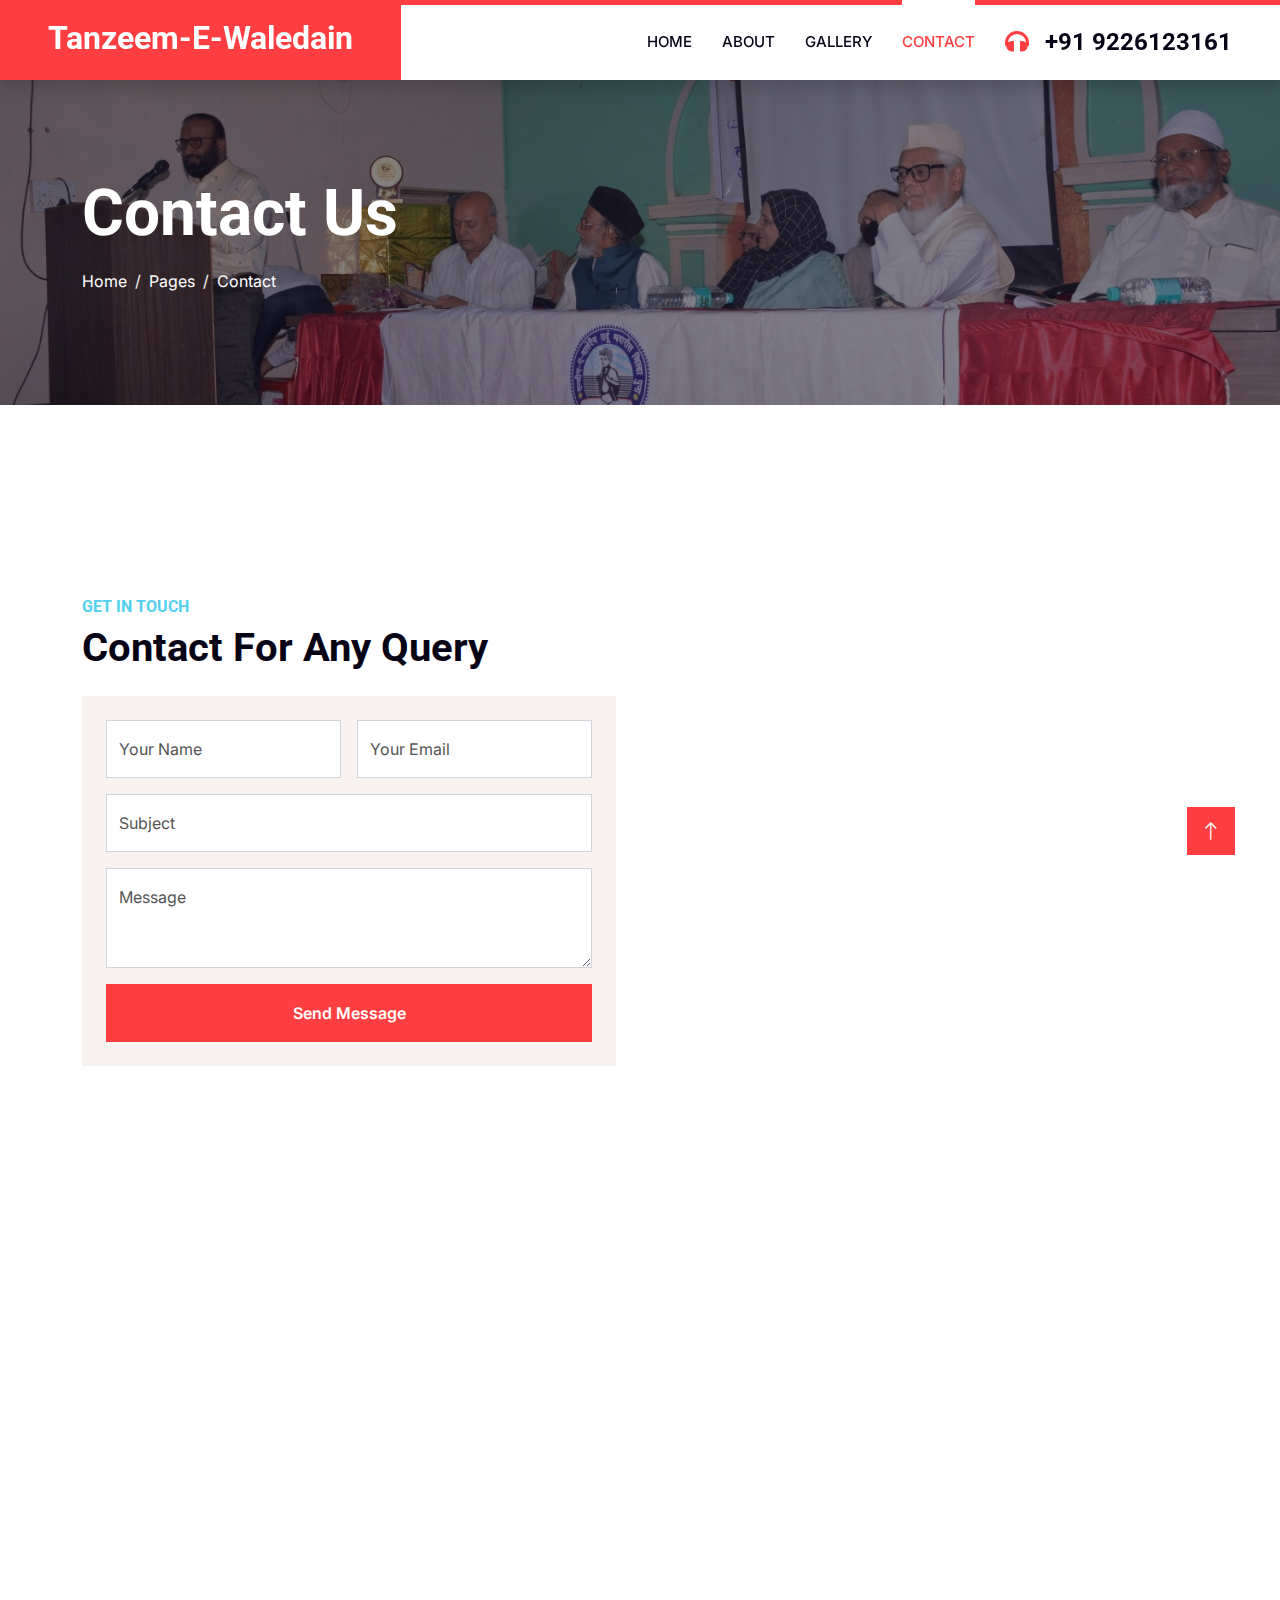
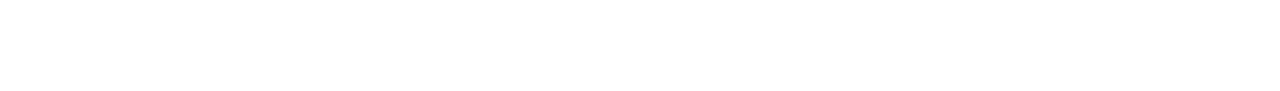
<file: contact.html>
<!DOCTYPE html>
<html lang="en">

<head>
    <meta charset="utf-8">
    <title>Tanzeem-E-Waledain</title>
    <meta content="width=device-width, initial-scale=1.0" name="viewport">
    <meta content="" name="keywords">
    <meta content="" name="description">

    <!-- Favicon -->
    <link href="img/favicon.ico" rel="icon">

    <!-- Google Web Fonts -->
    <link rel="preconnect" href="https://fonts.googleapis.com">
    <link rel="preconnect" href="https://fonts.gstatic.com" crossorigin>
    <link href="https://fonts.googleapis.com/css2?family=Inter:wght@400;600&family=Roboto:wght@500;700&display=swap" rel="stylesheet">

    <!-- Icon Font Stylesheet -->
    <link href="https://cdnjs.cloudflare.com/ajax/libs/font-awesome/5.10.0/css/all.min.css" rel="stylesheet">
    <link href="https://cdn.jsdelivr.net/npm/bootstrap-icons@1.4.1/font/bootstrap-icons.css" rel="stylesheet">

    <!-- Libraries Stylesheet -->
    <link href="lib/animate/animate.min.css" rel="stylesheet">
    <link href="lib/owlcarousel/assets/owl.carousel.min.css" rel="stylesheet">

    <!-- Customized Bootstrap Stylesheet -->
    <link href="css/bootstrap.min.css" rel="stylesheet">

    <!-- Template Stylesheet -->
    <link href="css/style.css" rel="stylesheet">
</head>

<body>
    <!-- Spinner Start -->
    <div id="spinner" class="show bg-white position-fixed translate-middle w-100 vh-100 top-50 start-50 d-flex align-items-center justify-content-center">
        <div class="spinner-grow text-primary" style="width: 3rem; height: 3rem;" role="status">
            <span class="sr-only">Loading...</span>
        </div>
    </div>
    <!-- Spinner End -->


    <!-- Navbar Start -->
    <nav class="navbar navbar-expand-lg bg-white navbar-light shadow border-top border-5 border-primary sticky-top p-0">
        <a href="index.html" class="navbar-brand bg-primary d-flex align-items-center px-4 px-lg-5">
            <h2 class="mb-2 text-white">Tanzeem-E-Waledain</h2>
        </a>
        <button type="button" class="navbar-toggler me-4" data-bs-toggle="collapse" data-bs-target="#navbarCollapse">
            <span class="navbar-toggler-icon"></span>
        </button>
        <div class="collapse navbar-collapse" id="navbarCollapse">
            <div class="navbar-nav ms-auto p-4 p-lg-0">
                <a href="index.html" class="nav-item nav-link">Home</a>
                <a href="about.html" class="nav-item nav-link">About</a>
                <a href="gallery.html" class="nav-item nav-link ">Gallery</a>
                <a href="contact.html" class="nav-item nav-link active">Contact</a>
            </div>
            <h4 class="m-0 pe-lg-5 d-none d-lg-block"><i class="fa fa-headphones text-primary me-3"></i>+91 9226123161</h4>
        </div>
    </nav>
    <!-- Navbar End -->


    <!-- Page Header Start -->
    <div class="container-fluid page-header py-5" style="margin-bottom: 6rem;">
        <div class="container py-5">
            <h1 class="display-3 text-white mb-3 animated slideInDown">Contact Us</h1>
            <nav aria-label="breadcrumb animated slideInDown">
                <ol class="breadcrumb">
                    <li class="breadcrumb-item"><a class="text-white" href="#">Home</a></li>
                    <li class="breadcrumb-item"><a class="text-white" href="#">Pages</a></li>
                    <li class="breadcrumb-item text-white active" aria-current="page">Contact</li>
                </ol>
            </nav>
        </div>
    </div>
    <!-- Page Header End -->


    <!-- Contact Start -->
    <div class="container-fluid overflow-hidden py-5 px-lg-0">
        <div class="container contact-page py-5 px-lg-0">
            <div class="row g-5 mx-lg-0">
                <div class="col-md-6 contact-form wow fadeIn" data-wow-delay="0.1s">
                    <h6 class="text-secondary text-uppercase">Get In Touch</h6>
                    <h1 class="mb-4">Contact For Any Query</h1>
                    
                    <div class="bg-light p-4">
                        <form>
                            <div class="row g-3">
                                <div class="col-md-6">
                                    <div class="form-floating">
                                        <input type="text" class="form-control" id="name" placeholder="Your Name">
                                        <label for="name">Your Name</label>
                                    </div>
                                </div>
                                <div class="col-md-6">
                                    <div class="form-floating">
                                        <input type="email" class="form-control" id="email" placeholder="Your Email">
                                        <label for="email">Your Email</label>
                                    </div>
                                </div>
                                <div class="col-12">
                                    <div class="form-floating">
                                        <input type="text" class="form-control" id="subject" placeholder="Subject">
                                        <label for="subject">Subject</label>
                                    </div>
                                </div>
                                <div class="col-12">
                                    <div class="form-floating">
                                        <textarea class="form-control" placeholder="Leave a message here" id="message" style="height: 100px"></textarea>
                                        <label for="message">Message</label>
                                    </div>
                                </div>
                                <div class="col-12">
                                    <button class="btn btn-primary w-100 py-3" type="submit">Send Message</button>
                                </div>
                            </div>
                        </form>
                    </div>
                </div>
                <div class="col-md-6 pe-lg-0 wow fadeInRight" data-wow-delay="0.1s">
                    <div class="position-relative h-100">
                        <iframe class="position-absolute w-100 h-100" style="object-fit: cover;" src="https://www.google.com/maps/embed?pb=!1m18!1m12!1m3!1d3783.608785668238!2d73.8630474!3d18.5013716!2m3!1f0!2f0!3f0!3m2!1i1024!2i768!4f13.1!3m3!1m2!1s0x3bc2c01679b446c5%3A0x814d5b0bb0a2f878!2s35%2C%20Ghorpade%20Peth%20Rd%2C%20Police%20Colony%2C%20Swargate%2C%20Pune%2C%20Maharashtra%20411042!5e0!3m2!1sen!2sin!4v1693028716046!5m2!1sen!2sin" frameborder="0" allowfullscreen="" aria-hidden="false"
                        tabindex="0"></iframe>
                        <!-- <iframe 
                        src="https://www.google.com/maps/embed?pb=!1m18!1m12!1m3!1d3001156.4288297426!2d-78.01371936852176!3d42.72876761954724!2m3!1f0!2f0!3f0!3m2!1i1024!2i768!4f13.1!3m3!1m2!1s0x4ccc4bf0f123a5a9%3A0xddcfc6c1de189567!2sNew%20York%2C%20USA!5e0!3m2!1sen!2sbd!4v1603794290143!5m2!1sen!2sbd"
                        ></iframe> -->
                    </div>
                </div>
            </div>
        </div>
    </div>
    <!-- Contact End -->


    <!-- Footer Start -->
    <div class="container-fluid bg-dark text-light footer pt-5 wow fadeIn" data-wow-delay="0.1s" style="margin-top: 6rem;">
        <div class="container py-5">
            <div class="row g-5">
                <div class="col-lg-3 col-md-6">
                    <h4 class="text-light mb-4">Address</h4>
                    <p class="mb-2"><i class="fa fa-map-marker-alt me-3"></i>35, Ghorpade peth, mominpura pune 411042</p>
                    <p class="mb-2"><i class="fa fa-phone-alt me-3"></i>+91 9226123161</p>
                    <p class="mb-2"><i class="fa fa-envelope me-3"></i>twumpune@gmail.com</p>
                    <div class="d-flex pt-2">
                        <a class="btn btn-outline-light btn-social" href=""><i class="fab fa-twitter"></i></a>
                        <a class="btn btn-outline-light btn-social" href=""><i class="fab fa-facebook-f"></i></a>
                        <a class="btn btn-outline-light btn-social" href=""><i class="fab fa-youtube"></i></a>
                        <a class="btn btn-outline-light btn-social" href=""><i class="fab fa-linkedin-in"></i></a>
                    </div>
                </div>
                <div class="col-lg-3 col-md-6">
                    <h4 class="text-light mb-4">More </h4>
                    <a class="btn btn-link" href="about.html">History about us</a>
                    <a class="btn btn-link" href="about.html">What we do</a>
                    <a class="btn btn-link" href="donate.html">Donate</a>
                    <a class="btn btn-link" href="about.html">Team</a>
                    <a class="btn btn-link" href="https://goo.gl/maps/cK7vaioWC6C2vAcE6">Reach Us</a>
                </div>
                <div class="col-lg-3 col-md-6">
                    <h4 class="text-light mb-4">Quick Links</h4>
                    <a class="btn btn-link" href="about.html">About Us</a>
                    <a class="btn btn-link" href="contact.html">contact-us</a>
                    <a class="btn btn-link" href="gallery.html">Gallery</a>
                    
                    <a class="btn btn-link" href="donate.html">Donate</a>
                </div>
                <div class="col-lg-3 col-md-6">
                    <h4 class="text-light mb-4">Tanzeem-E-Waledain</h4>
                    
                    <div class="position-relative mx-auto" style="max-width: 400px;">
                        <h3 class="display-6 text-white animated slideInDown mb-6">All for Ta' Aalim, <span class="text-primary">Ta' Aalim for all </span> </h3>
                    </div>
                </div>
            </div>
        </div>
        <div class="container">
            <div class="copyright">
                <div class="row">
                    <div class="col-md-6 text-center text-md-start mb-3 mb-md-0">
                        &copy; <a class="border-bottom" href="index.html">twum.in</a>, All Right Reserved.
                    </div>
                    
                </div>
            </div>
        </div>
    </div>
    <!-- Footer End -->


    <!-- Back to Top -->
    <a href="#" class="btn btn-lg btn-primary btn-lg-square rounded-0 back-to-top"><i class="bi bi-arrow-up"></i></a>


    <!-- JavaScript Libraries -->
    <script src="https://code.jquery.com/jquery-3.4.1.min.js"></script>
    <script src="https://cdn.jsdelivr.net/npm/bootstrap@5.0.0/dist/js/bootstrap.bundle.min.js"></script>
    <script src="lib/wow/wow.min.js"></script>
    <script src="lib/easing/easing.min.js"></script>
    <script src="lib/waypoints/waypoints.min.js"></script>
    <script src="lib/counterup/counterup.min.js"></script>
    <script src="lib/owlcarousel/owl.carousel.min.js"></script>

    <!-- Template Javascript -->
    <script src="js/main.js"></script>
</body>

</html>
</file>
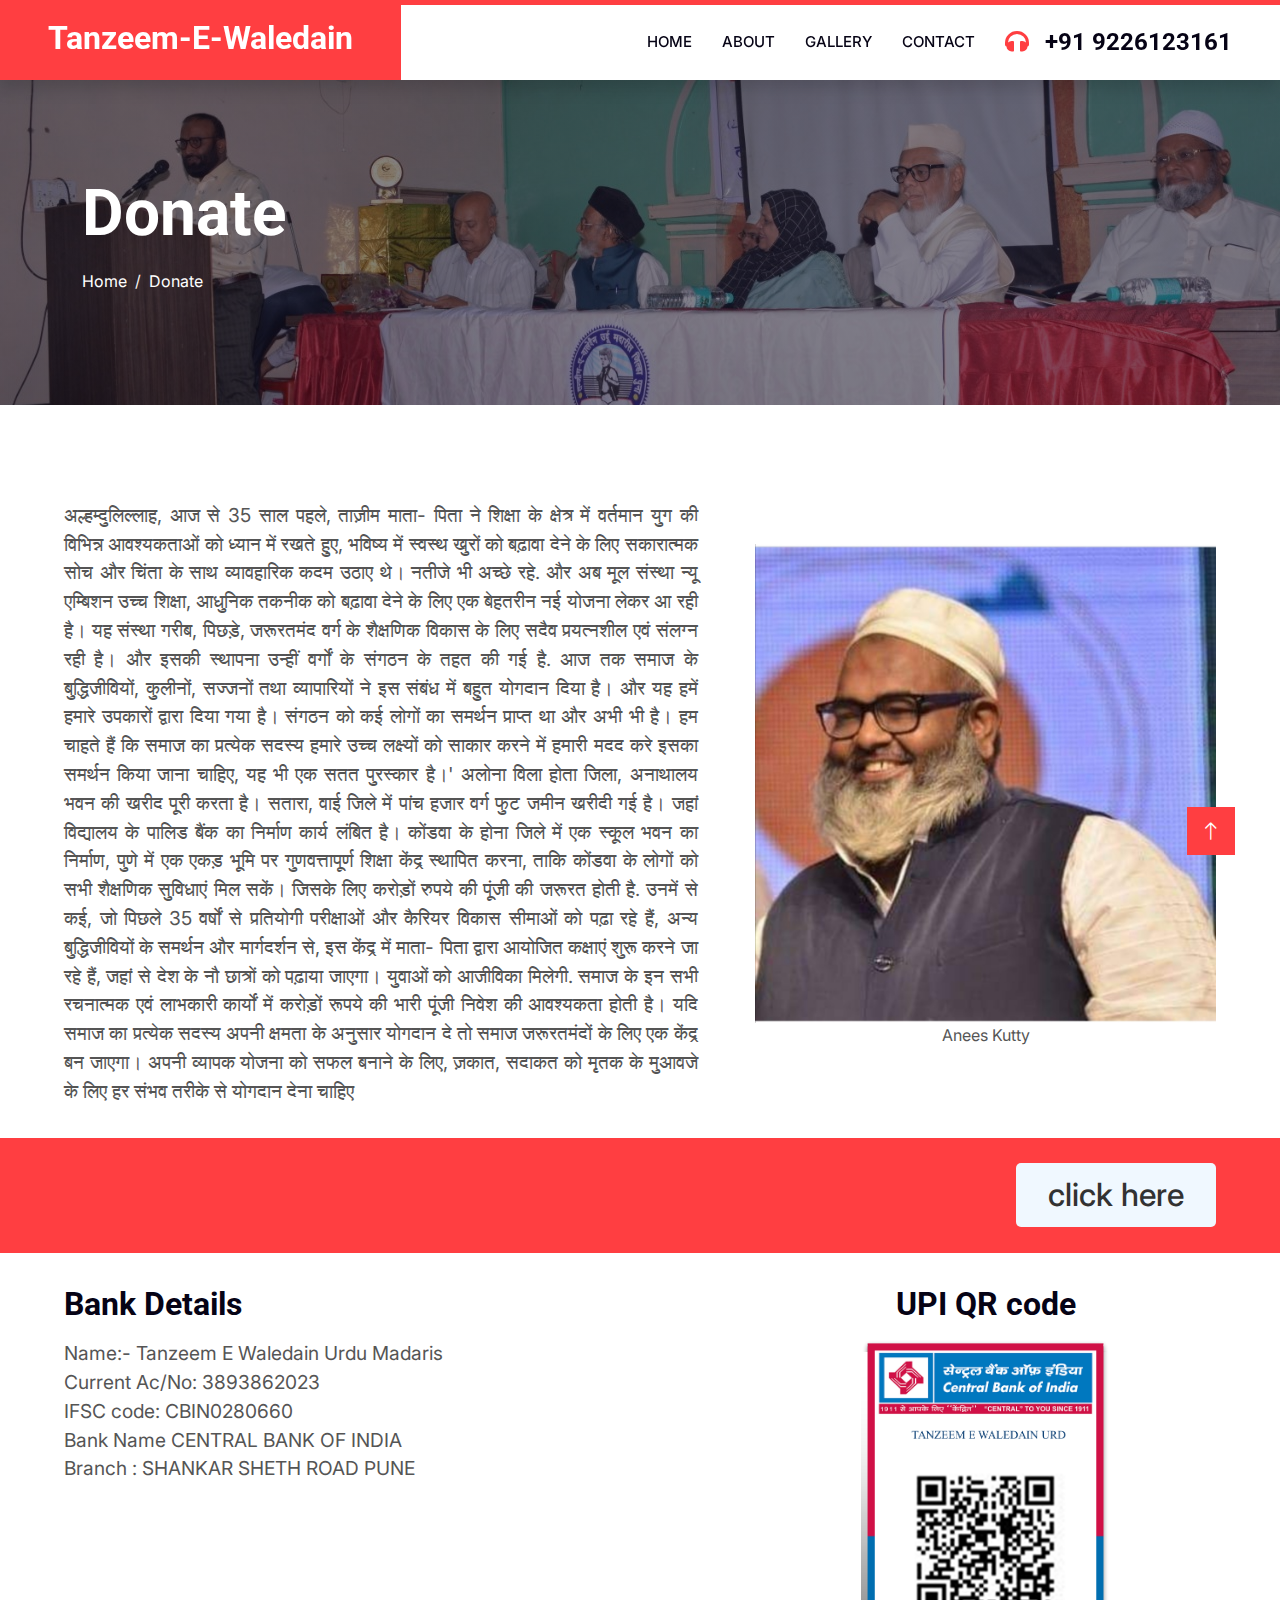
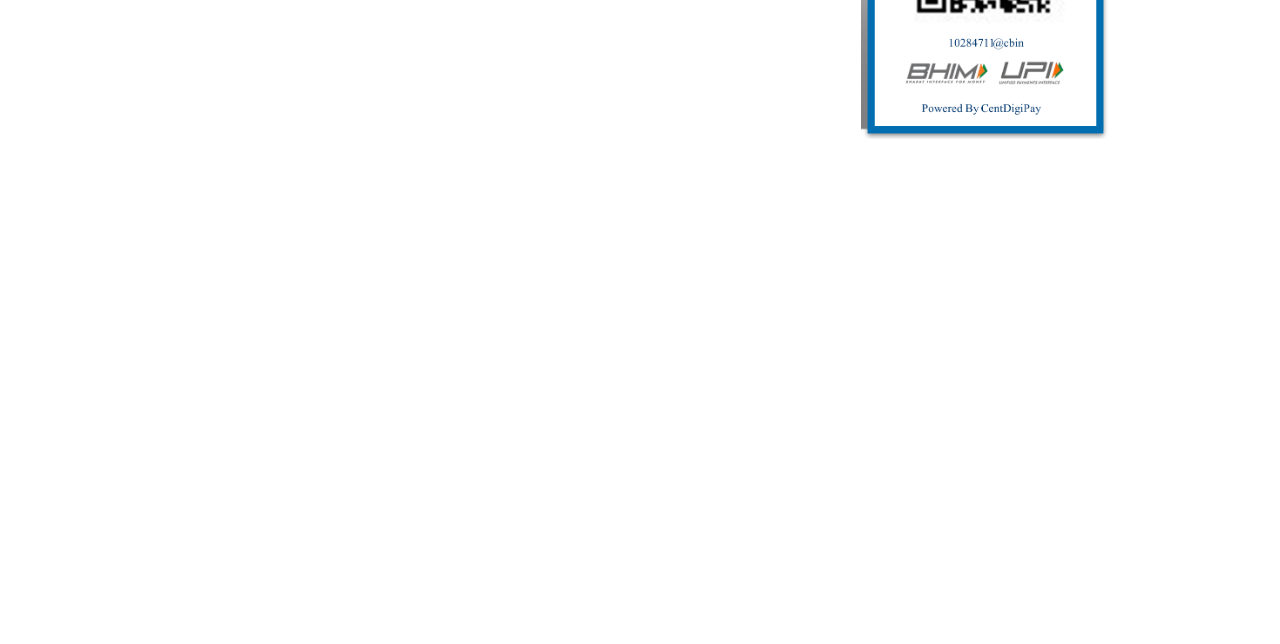
<file: donate.html>
<!DOCTYPE html>
<html lang="en">

<head>
    <meta charset="utf-8">
    <title>Tanzeem-E-Waledain</title>
    <meta content="width=device-width, initial-scale=1.0" name="viewport">
    <meta content="" name="keywords">
    <meta content="" name="description">

    <!-- Favicon -->
    <link href="img/favicon.ico" rel="icon">

    <!-- Google Web Fonts -->
    <link rel="preconnect" href="https://fonts.googleapis.com">
    <link rel="preconnect" href="https://fonts.gstatic.com" crossorigin>
    <link href="https://fonts.googleapis.com/css2?family=Inter:wght@400;600&family=Roboto:wght@500;700&display=swap" rel="stylesheet">

    <!-- Icon Font Stylesheet -->
    <link href="https://cdnjs.cloudflare.com/ajax/libs/font-awesome/5.10.0/css/all.min.css" rel="stylesheet">
    <link href="https://cdn.jsdelivr.net/npm/bootstrap-icons@1.4.1/font/bootstrap-icons.css" rel="stylesheet">

    <!-- Libraries Stylesheet -->
    <link href="lib/animate/animate.min.css" rel="stylesheet">
    <link href="lib/owlcarousel/assets/owl.carousel.min.css" rel="stylesheet">

    <!-- Customized Bootstrap Stylesheet -->
    <link href="css/bootstrap.min.css" rel="stylesheet">

    <!-- Template Stylesheet -->
    <link href="css/style.css" rel="stylesheet">
    <style>
    .bcum{
        background: url(./images/bg.jpg);
        background-size: cover;
        background-position: center;
        background-repeat: no-repeat;
        width: 100%;
        display: flex;
        justify-content: center;
        align-items: center;
     }

     .bcum-inner{
        width: 50%;
        margin: 0 auto;
        padding: 2rem 0;
     }

     .bcum-inner h1{
        color: aliceblue;
        font-size: 3rem;
        text-align: center;
        font-weight: 700;
     }

     .bcum-inner ul{
        display: flex;
        justify-content: center;
        align-items: center;
        list-style: none;
        padding: 1rem 0;
     }

     .bcum-inner ul li{
        color: aliceblue;
        font-size: 1.2rem;
        font-weight: 500;
     }

     .bcum-inner ul li a{
        color: aliceblue;
        font-size: 1.2rem;
        font-weight: 500;
        text-decoration: none;
     }

     .bcum-inner ul li i{
        color: aliceblue;
        font-size: 1.2rem;
        font-weight: 500;
        padding: 0 1rem;
     }

     .hero {
        display: flex;
        flex-direction: row;
        justify-content: space-around;
        align-items: center;
        margin: 2rem 0;
        padding: 0 5%;
     }

     .hero .text {
        width: 60%;
        font-size: 1.2rem;
        line-height: 1.5;
        padding-right: 5%;
        text-align: justify;
     }

     .hero .image {
        width: 40%;
     }

     .hero .image img {
        width: 100%;
     }

     .form{
        display: flex;
        justify-content: space-between;
        align-items: center;
        margin: 2rem 0;
        padding: 2% 5%;
        font-size: 1.2rem;
        line-height: 1.5;
        text-align: justify;
        background-color:  #FF3E41;
     }

     .form p{
        color: aliceblue;
        font-size: 2rem;
        font-weight: 500;
        text-decoration: none;
        margin: 0;
     }

     a.gform{
        text-decoration: none;
        background-color: aliceblue;
        font-size: 2rem;
        font-weight: 500;
        text-decoration: none;
        margin: 0;
        padding: .5rem 2rem;
        border-radius: 5px;
        color: #323232;
        

    }

    a.gform:hover{
        background-color: #FF3E41;
        color: #51CFED;
        outline: aliceblue solid 2px;
     }

     .details {
        display: flex;
        flex-direction: row;
        justify-content: space-around;
        align-items: flex-start;
        margin: 2rem 0;
        padding: 0 5%;

     }

     .details .lt {
        width: 60%;
        font-size: 1.2rem;
        line-height: 1.5;
        padding-right: 5%;
        text-align: justify;
     }


     .details .lt h2 {
        font-size: 2rem;
        font-weight: 700;
        margin-bottom: 1rem;
     

     }

     .details .lt p {
        font-size: 1.2rem;
        line-height: 1.5;
        padding-right: 5%;
        text-align: justify;
     }

     .details .rt {
        width: 40%;
        max-height: 500px;

     }

     .details .rt h2 {
        font-size: 2rem;
        font-weight: 700;
        margin-bottom: 1rem;
     }


     .details .rt img {
        width: 100%;
        max-height: 400px;
        object-fit: contain;
     }

     @media screen and (max-width: 768px) {
        .hero {
           flex-direction: column;
        }

        .hero .text {
           width: 100%;
           padding: 0;
        }

        .hero .image {
           width: 100%;
        }

        .form p{
           font-size: 1.5rem;
        }

        .form a.gform{
           font-size: 1.5rem;
           padding: .5rem 1rem;
        }

        .details {
           flex-direction: column;
        }

        .details .lt {
           width: 100%;
           padding: 0;
        }

        .details .rt {
           width: 100%;
        }
     
        
     }
  </style>
</head>

<body>
    <!-- Spinner Start -->
    <div id="spinner" class="show bg-white position-fixed translate-middle w-100 vh-100 top-50 start-50 d-flex align-items-center justify-content-center">
        <div class="spinner-grow text-primary" style="width: 3rem; height: 3rem;" role="status">
            <span class="sr-only">Loading...</span>
        </div>
    </div>
    <!-- Spinner End -->


    <!-- Navbar Start -->
    <nav class="navbar navbar-expand-lg bg-white navbar-light shadow border-top border-5 border-primary sticky-top p-0">
      <a href="index.html" class="navbar-brand bg-primary d-flex align-items-center px-4 px-lg-5">
          <h2 class="mb-2 text-white">Tanzeem-E-Waledain</h2>
      </a>
      <button type="button" class="navbar-toggler me-4" data-bs-toggle="collapse" data-bs-target="#navbarCollapse">
          <span class="navbar-toggler-icon"></span>
      </button>
      <div class="collapse navbar-collapse" id="navbarCollapse">
          <div class="navbar-nav ms-auto p-4 p-lg-0">
              <a href="index.html" class="nav-item nav-link">Home</a>
              <a href="about.html" class="nav-item nav-link">About</a>
              <a href="gallery.html" class="nav-item nav-link ">Gallery</a>
              <a href="contact.html" class="nav-item nav-link">Contact</a>
          </div>
          <h4 class="m-0 pe-lg-5 d-none d-lg-block"><i class="fa fa-headphones text-primary me-3"></i>+91 9226123161</h4>
      </div>
  </nav>
    <!-- Navbar End -->


    <!-- Page Header Start -->
    <div class="container-fluid page-header py-5" style="margin-bottom: 6rem;">
        <div class="container py-5">
            <h1 class="display-3 text-white mb-3 animated slideInDown">Donate</h1>
            <nav aria-label="breadcrumb animated slideInDown">
                <ol class="breadcrumb">
                    <li class="breadcrumb-item"><a class="text-white" href="#">Home</a></li>
                    
                    <li class="breadcrumb-item text-white active" aria-current="page">Donate</li>
                </ol>
            </nav>
        </div>
    </div>
    <!-- Page Header End -->


    <!-- Fact Start -->
    <div class="hero" id="#hero">
        <div class="text">
           अल्हम्दुलिल्लाह, आज से 35 साल पहले, ताज़ीम माता- पिता ने शिक्षा के क्षेत्र में वर्तमान युग की विभिन्न
           आवश्यकताओं को ध्यान में रखते हुए, भविष्य में स्वस्थ खुरों को बढ़ावा देने के लिए सकारात्मक सोच और चिंता के साथ
           व्यावहारिक कदम उठाए थे। नतीजे भी अच्छे रहे. और अब मूल संस्था न्यू एम्बिशन उच्च शिक्षा, आधुनिक तकनीक को बढ़ावा
           देने के लिए एक बेहतरीन नई योजना लेकर आ रही है।
  
           यह संस्था गरीब, पिछड़े, जरूरतमंद वर्ग के शैक्षणिक विकास के लिए सदैव प्रयत्नशील एवं संलग्न रही है। और इसकी
           स्थापना उन्हीं वर्गों के संगठन के तहत की गई है. आज तक समाज के बुद्धिजीवियों, कुलीनों, सज्जनों तथा व्यापारियों
           ने इस संबंध में बहुत योगदान दिया है। और यह हमें हमारे उपकारों द्वारा दिया गया है। संगठन को कई लोगों का समर्थन
           प्राप्त था और अभी भी है। हम चाहते हैं कि समाज का प्रत्येक सदस्य हमारे उच्च लक्ष्यों को साकार करने में हमारी मदद
           करे
  
           इसका समर्थन किया जाना चाहिए, यह भी एक सतत पुरस्कार है।'
  
           अलोना विला होता जिला, अनाथालय भवन की खरीद पूरी करता है। सतारा, वाई जिले में पांच हजार वर्ग फुट जमीन खरीदी गई
           है। जहां विद्यालय के पालिड बैंक का निर्माण कार्य लंबित है। कोंडवा के होना जिले में एक स्कूल भवन का निर्माण,
           पुणे में एक एकड़ भूमि पर गुणवत्तापूर्ण शिक्षा केंद्र स्थापित करना, ताकि कोंडवा के लोगों को सभी शैक्षणिक
           सुविधाएं मिल सकें। जिसके लिए करोड़ों रुपये की पूंजी की जरूरत होती है.
  
           उनमें से कई, जो पिछले 35 वर्षों से प्रतियोगी परीक्षाओं और कैरियर विकास सीमाओं को पढ़ा रहे हैं, अन्य
           बुद्धिजीवियों के समर्थन और मार्गदर्शन से, इस केंद्र में माता- पिता द्वारा आयोजित कक्षाएं शुरू करने जा रहे हैं,
           जहां से देश के नौ छात्रों को पढ़ाया जाएगा। युवाओं को आजीविका मिलेगी. समाज के इन सभी रचनात्मक एवं लाभकारी
           कार्यों में करोड़ों रूपये की भारी पूंजी निवेश की आवश्यकता होती है। यदि समाज का प्रत्येक सदस्य अपनी क्षमता के
           अनुसार योगदान दे तो समाज जरूरतमंदों के लिए एक केंद्र बन जाएगा। अपनी व्यापक योजना को सफल बनाने के लिए, ज़कात,
           सदाकत को मृतक के मुआवजे के लिए हर संभव तरीके से योगदान देना चाहिए
        </div>
        <div class="image">
           <img src="./img/anees kutty.jpeg" alt="doner"><p style="text-align: center;">Anees Kutty</p>
        </div>
        
     </div>
     <div class="form">
        <p>
        </p>
        <a href="https://forms.gle/FE6KubCEf6Aqto4E7" class="gform">click here</a>
     </div>
     <div class="details">
        <div class="lt">
           <h2>
              Bank Details
           </h2>
           <p>
              Name:- Tanzeem E Waledain Urdu Madaris <br>
              Current Ac/No: 3893862023 <br>
              IFSC code: CBIN0280660 <br>
              Bank Name CENTRAL BANK OF INDIA <br>
              Branch : SHANKAR SHETH ROAD PUNE <br>
           </p>
        </div>
        <div class="rt" >
           <h2 style="text-align: center;">
              UPI QR code
           </h2>
           <img src="./img/qr.png" alt="qr">
        </div>
  
  
     </div>
  
  
  
  
  
    <!-- Feature End -->
        

    <!-- Footer Start -->
    <div class="container-fluid bg-dark text-light footer pt-5 wow fadeIn" data-wow-delay="0.1s" style="margin-top: 6rem;">
        <div class="container py-5">
            <div class="row g-5">
                <div class="col-lg-3 col-md-6">
                    <h4 class="text-light mb-4">Address</h4>
                    <p class="mb-2"><i class="fa fa-map-marker-alt me-3"></i>123 Street, New York, USA</p>
                    <p class="mb-2"><i class="fa fa-phone-alt me-3"></i>+012 345 67890</p>
                    <p class="mb-2"><i class="fa fa-envelope me-3"></i>info@example.com</p>
                    <div class="d-flex pt-2">
                        <a class="btn btn-outline-light btn-social" href=""><i class="fab fa-twitter"></i></a>
                        <a class="btn btn-outline-light btn-social" href=""><i class="fab fa-facebook-f"></i></a>
                        <a class="btn btn-outline-light btn-social" href=""><i class="fab fa-youtube"></i></a>
                        <a class="btn btn-outline-light btn-social" href=""><i class="fab fa-linkedin-in"></i></a>
                    </div>
                </div>
                <div class="col-lg-3 col-md-6">
                    <h4 class="text-light mb-4">Services</h4>
                    <a class="btn btn-link" href="">Air Freight</a>
                    <a class="btn btn-link" href="">Sea Freight</a>
                    <a class="btn btn-link" href="">Road Freight</a>
                    <a class="btn btn-link" href="">Logistic Solutions</a>
                    <a class="btn btn-link" href="">Industry solutions</a>
                </div>
                <div class="col-lg-3 col-md-6">
                    <h4 class="text-light mb-4">Quick Links</h4>
                    <a class="btn btn-link" href="">About Us</a>
                    <a class="btn btn-link" href="">Contact Us</a>
                    <a class="btn btn-link" href="">Our Services</a>
                    <a class="btn btn-link" href="">Terms & Condition</a>
                    <a class="btn btn-link" href="">Support</a>
                </div>
                <div class="col-lg-3 col-md-6">
                    <h4 class="text-light mb-4">Newsletter</h4>
                    <p>Dolor amet sit justo amet elitr clita ipsum elitr est.</p>
                    <div class="position-relative mx-auto" style="max-width: 400px;">
                        <input class="form-control border-0 w-100 py-3 ps-4 pe-5" type="text" placeholder="Your email">
                        <button type="button" class="btn btn-primary py-2 position-absolute top-0 end-0 mt-2 me-2">SignUp</button>
                    </div>
                </div>
            </div>
        </div>
        <div class="container">
            <div class="copyright">
                <div class="row">
                    <div class="col-md-6 text-center text-md-start mb-3 mb-md-0">
                        &copy; <a class="border-bottom" href="#">Your Site Name</a>, All Right Reserved.
                    </div>
                    <div class="col-md-6 text-center text-md-end">
                        <!--/*** This template is free as long as you keep the footer author’s credit link/attribution link/backlink. If you'd like to use the template without the footer author’s credit link/attribution link/backlink, you can purchase the Credit Removal License from "https://htmlcodex.com/credit-removal". Thank you for your support. ***/-->
                        Designed By <a class="border-bottom" href="https://htmlcodex.com">HTML Codex</a>
                    </div>
                </div>
            </div>
        </div>
    </div>
    <!-- Footer End -->


    <!-- Back to Top -->
    <a href="#" class="btn btn-lg btn-primary btn-lg-square rounded-0 back-to-top"><i class="bi bi-arrow-up"></i></a>


    <!-- JavaScript Libraries -->
    <script src="https://code.jquery.com/jquery-3.4.1.min.js"></script>
    <script src="https://cdn.jsdelivr.net/npm/bootstrap@5.0.0/dist/js/bootstrap.bundle.min.js"></script>
    <script src="lib/wow/wow.min.js"></script>
    <script src="lib/easing/easing.min.js"></script>
    <script src="lib/waypoints/waypoints.min.js"></script>
    <script src="lib/counterup/counterup.min.js"></script>
    <script src="lib/owlcarousel/owl.carousel.min.js"></script>

    <!-- Template Javascript -->
    <script src="js/main.js"></script>
</body>

</html>
</file>
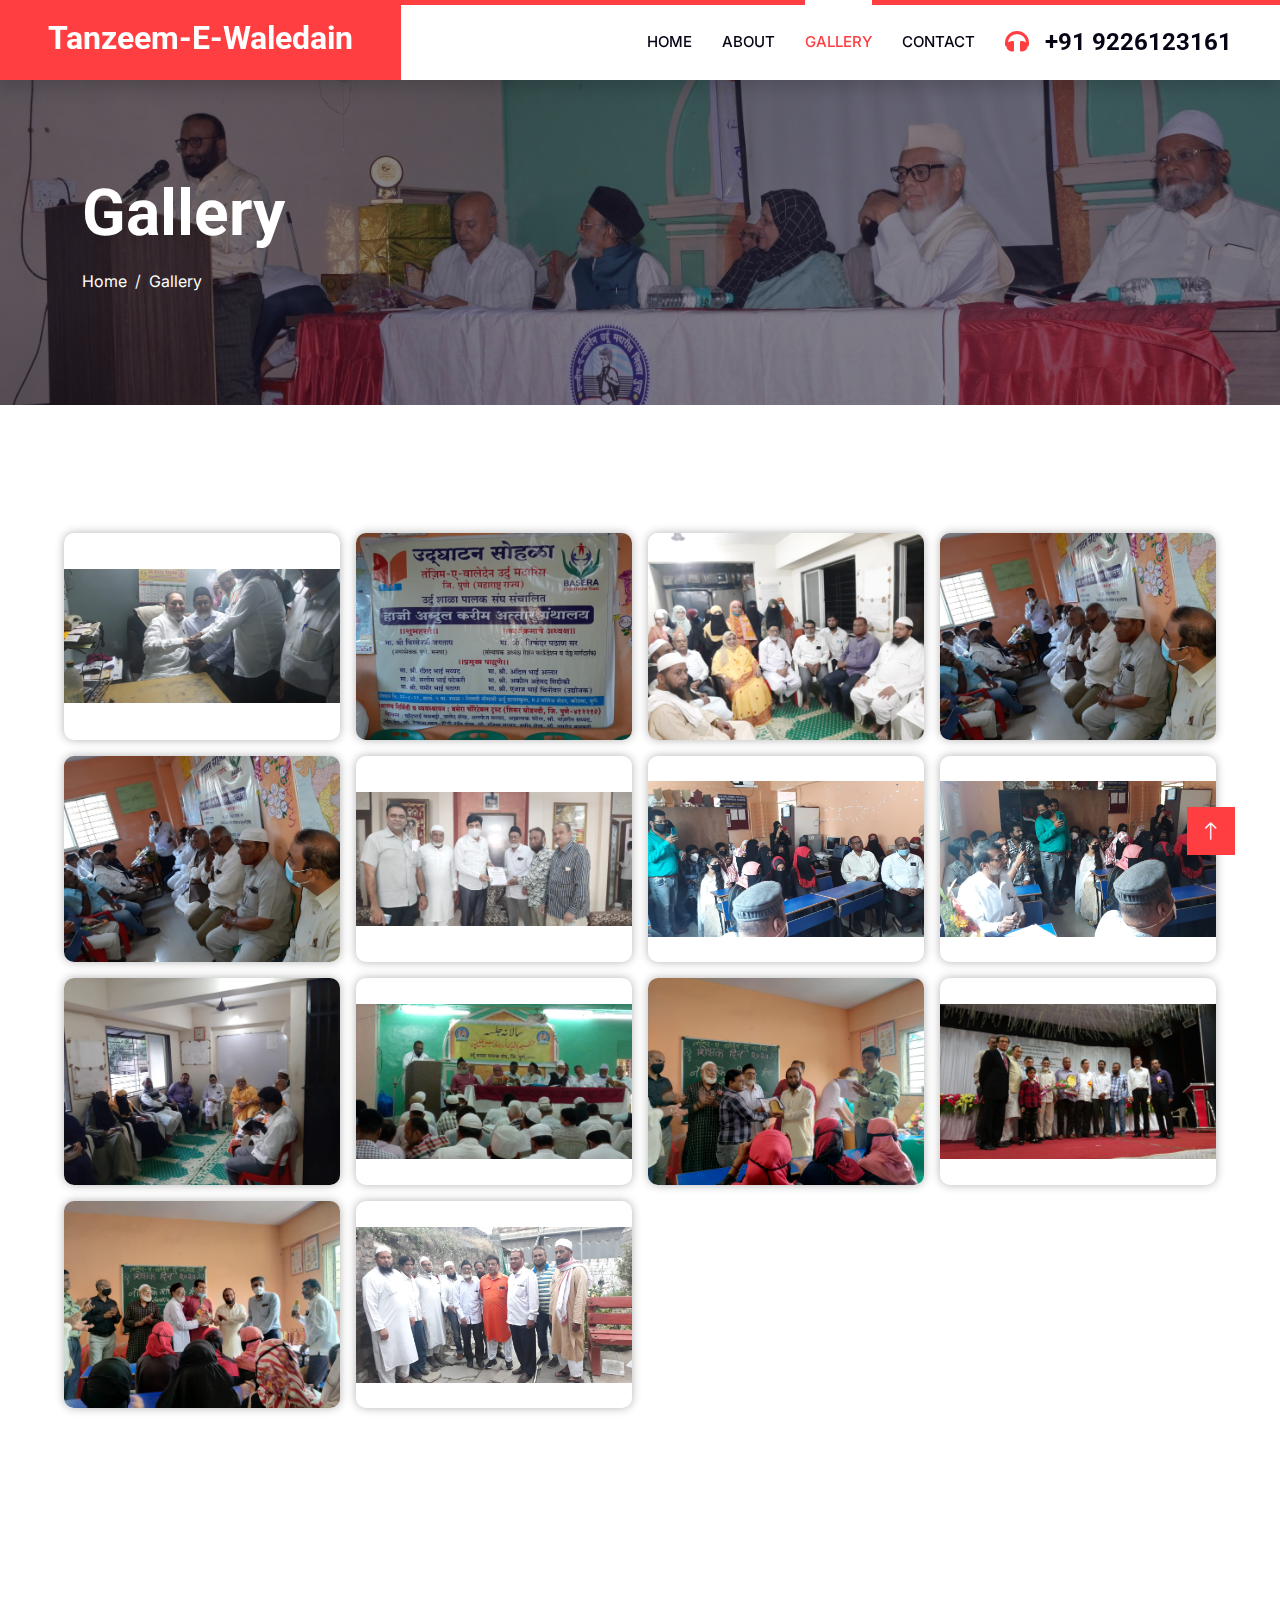
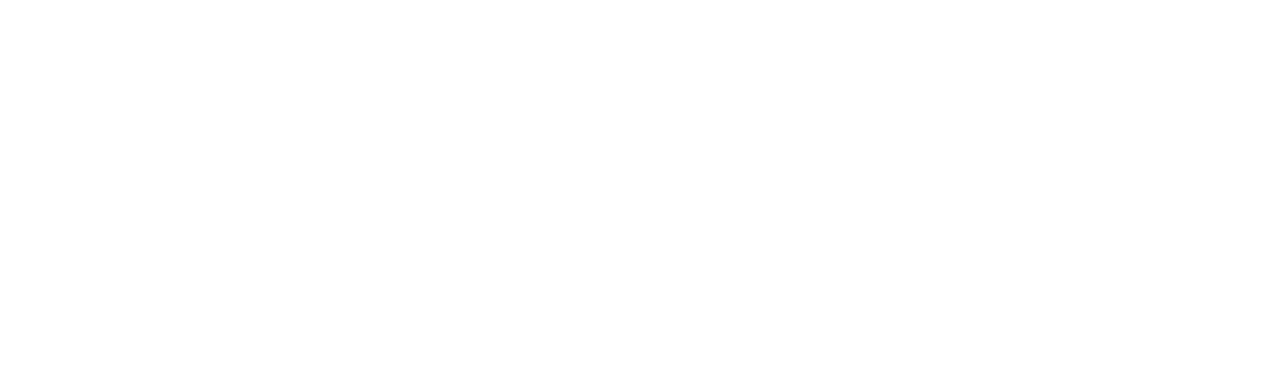
<file: gallery.html>
<!DOCTYPE html>
<html lang="en">

<head>
    <meta charset="utf-8">
    <title>Tanzeem-E-Waledain</title>
    <meta content="width=device-width, initial-scale=1.0" name="viewport">
    <meta content="" name="keywords">
    <meta content="" name="description">
    <STYle>
              * {
         margin: 0;
         padding: 0;
         box-sizing: border-box;
      }

      .bcum{
         background: url(./images/bg.jpg);
         background-size: cover;
         background-position: center;
         background-repeat: no-repeat;
         width: 100%;
         display: flex;
         justify-content: center;
         align-items: center;
      }

      .bcum-inner{
         width: 50%;
         margin: 0 auto;
         padding: 2rem 0;
      }

      .bcum-inner h1{
         color: aliceblue;
         font-size: 3rem;
         text-align: center;
         font-weight: 700;
      }

      .bcum-inner ul{
         display: flex;
         justify-content: center;
         align-items: center;
         list-style: none;
         padding: 1rem 0;
      }

      .bcum-inner ul li{
         color: aliceblue;
         font-size: 1.2rem;
         font-weight: 500;
      }

      .bcum-inner ul li a{
         color: aliceblue;
         font-size: 1.2rem;
         font-weight: 500;
         text-decoration: none;
      }

      .bcum-inner ul li i{
         color: aliceblue;
         font-size: 1.2rem;
         font-weight: 500;
         padding: 0 1rem;
      }

        .gridmain{
             width: 100%;
             display: flex;
             justify-content: center;
             align-items: center;
             padding: 2rem 5%;
        }

        .grid{
            width: 100%;
            display: grid;
            grid-template-columns: repeat(4, 1fr);
            grid-gap: 1rem;
        }

        .grid-item{
            width: 100%;
            height: 100%;
            overflow: hidden;
            border-radius: 10px;
            box-shadow: 0 0 10px rgba(0,0,0,0.3);
            transition: all 0.3s ease-in-out;
        }

        .grid-item img{
            width: 100%;
            height: 100%;
            object-fit: contain;
            transition: all 0.3s ease-in-out;
        }

        .grid-item:hover{
            transform: scale(1.1);
        }

        .grid-item:hover img{
            transform: scale(1.2);
        }

        @media screen and (max-width: 768px){
            .grid{
                grid-template-columns: repeat(2, 1fr);
            }
        }
    </STYle>

    <!-- Favicon -->
    <link href="img/favicon.ico" rel="icon">

    <!-- Google Web Fonts -->
    <link rel="preconnect" href="https://fonts.googleapis.com">
    <link rel="preconnect" href="https://fonts.gstatic.com" crossorigin>
    <link href="https://fonts.googleapis.com/css2?family=Inter:wght@400;600&family=Roboto:wght@500;700&display=swap" rel="stylesheet">

    <!-- Icon Font Stylesheet -->
    <link href="https://cdnjs.cloudflare.com/ajax/libs/font-awesome/5.10.0/css/all.min.css" rel="stylesheet">
    <link href="https://cdn.jsdelivr.net/npm/bootstrap-icons@1.4.1/font/bootstrap-icons.css" rel="stylesheet">

    <!-- Libraries Stylesheet -->
    <link href="lib/animate/animate.min.css" rel="stylesheet">
    <link href="lib/owlcarousel/assets/owl.carousel.min.css" rel="stylesheet">

    <!-- Customized Bootstrap Stylesheet -->
    <link href="css/bootstrap.min.css" rel="stylesheet">

    <!-- Template Stylesheet -->
    <link href="css/style.css" rel="stylesheet">
</head>

<body>
    <!-- Spinner Start -->
    <div id="spinner" class="show bg-white position-fixed translate-middle w-100 vh-100 top-50 start-50 d-flex align-items-center justify-content-center">
        <div class="spinner-grow text-primary" style="width: 3rem; height: 3rem;" role="status">
            <span class="sr-only">Loading...</span>
        </div>
    </div>
    <!-- Spinner End -->


    <!-- Navbar Start -->
    <nav class="navbar navbar-expand-lg bg-white navbar-light shadow border-top border-5 border-primary sticky-top p-0">
        <a href="index.html" class="navbar-brand bg-primary d-flex align-items-center px-4 px-lg-5">
            <h2 class="mb-2 text-white">Tanzeem-E-Waledain</h2>
        </a>
        <button type="button" class="navbar-toggler me-4" data-bs-toggle="collapse" data-bs-target="#navbarCollapse">
            <span class="navbar-toggler-icon"></span>
        </button>
        <div class="collapse navbar-collapse" id="navbarCollapse">
            <div class="navbar-nav ms-auto p-4 p-lg-0">
                <a href="index.html" class="nav-item nav-link ">Home</a>
                <a href="about.html" class="nav-item nav-link">About</a>
                <a href="gallery.html" class="nav-item nav-link active">Gallery</a>
                <a href="contact.html" class="nav-item nav-link">Contact</a>
            </div>
            <h4 class="m-0 pe-lg-5 d-none d-lg-block"><i class="fa fa-headphones text-primary me-3"></i>+91 9226123161</h4>
        </div>
    </nav>
    <!-- Navbar End -->


    <!-- Page Header Start -->
    <div class="container-fluid page-header py-5" style="margin-bottom: 6rem;">
        <div class="container py-5">
            <h1 class="display-3 text-white mb-3 animated slideInDown">Gallery</h1>
            <nav aria-label="breadcrumb animated slideInDown">
                <ol class="breadcrumb">
                    <li class="breadcrumb-item"><a class="text-white" href="#">Home</a></li>
                    
                    <li class="breadcrumb-item text-white active" aria-current="page">Gallery</li>
                </ol>
            </nav>
        </div>
    </div>
    <!-- Page Header End -->


    <!-- Service Start -->
    <div class="gridmain">
        <div class="grid">
            <!-- 
21-08-2023  08:11           121,540 IMG-20230821-WA0001.jpg
21-08-2023  08:11            82,154 IMG-20230821-WA0002.jpg
21-08-2023  08:11           125,287 IMG-20230821-WA0003.jpg
21-08-2023  08:11           120,631 IMG-20230821-WA0004.jpg
21-08-2023  08:11            72,863 IMG-20230821-WA0005.jpg
21-08-2023  08:11           124,855 IMG-20230821-WA0006.jpg
21-08-2023  08:11           163,180 IMG-20230821-WA0007.jpg
21-08-2023  08:11           118,550 IMG-20230821-WA0008.jpg
21-08-2023  08:11           141,018 IMG-20230821-WA0009.jpg
21-08-2023  08:11            99,703 IMG-20230821-WA0010.jpg
21-08-2023  08:11            71,398 IMG-20230821-WA0011.jpg
21-08-2023  08:11            72,370 IMG-20230821-WA0012.jpg
21-08-2023  08:11            82,639 IMG-20230821-WA0013.jpg
21-08-2023  08:11           110,881 IMG-20230821-WA0014.jpg -->

            
            <div class="grid-item">
                <img src="img/gallary/IMG-20230821-WA0005.jpg" alt="">
            </div>
            
            <div class="grid-item">
                <img src="img/gallary/IMG-20230821-WA0007.jpg" alt="">
                </div>
            <div class="grid-item">
                <img src="img/gallary/IMG-20230821-WA0008.jpg" alt="">
                </div>
            <div class="grid-item">
                <img src="img/gallary/IMG-20230821-WA0009.jpg" alt="">
                </div>
            <div class="grid-item">
                <img src="img/gallary/IMG-20230821-WA0009.jpg" alt="">
                </div>
            <div class="grid-item">
                <img src="img/gallary/IMG-20230821-WA0010.jpg" alt="">
                </div>
            <div class="grid-item">
                <img src="img/gallary/IMG-20230821-WA0011.jpg" alt="">
                </div>
            <div class="grid-item">
                <img src="img/gallary/IMG-20230821-WA0012.jpg" alt="">
                </div>
            <div class="grid-item">
                <img src="img/gallary/IMG-20230821-WA0014.jpg" alt="">
                </div>
            <div class="grid-item">
                <img src="img/gallary/serivice-4.jpg" alt="">
                </div>
            <div class="grid-item">
                <img src="img/service-1.jpg" alt="">
                </div>
            <div class="grid-item">
                <img src="img/service-2.jpg" alt="">
                </div>
            <div class="grid-item">
                <img src="img/service-3.jpg" alt="">
                </div>
<div class="grid-item">
                <img src="img/gallary/service-5.jpg" alt="">
                </div>
        </div>
   </div>

   




    <!-- Footer Start -->
    <div class="container-fluid bg-dark text-light footer pt-5 wow fadeIn" data-wow-delay="0.1s" style="margin-top: 6rem;">
        <div class="container py-5">
            <div class="row g-5">
                <div class="col-lg-3 col-md-6">
                    <h4 class="text-light mb-4">Address</h4>
                    <p class="mb-2"><i class="fa fa-map-marker-alt me-3"></i>35, Ghorpade peth, mominpura pune 411042</p>
                    <p class="mb-2"><i class="fa fa-phone-alt me-3"></i>+91 9226123161</p>
                    <p class="mb-2"><i class="fa fa-envelope me-3"></i>twumpune@gmail.com</p>
                    <div class="d-flex pt-2">
                        <a class="btn btn-outline-light btn-social" href=""><i class="fab fa-twitter"></i></a>
                        <a class="btn btn-outline-light btn-social" href=""><i class="fab fa-facebook-f"></i></a>
                        <a class="btn btn-outline-light btn-social" href=""><i class="fab fa-youtube"></i></a>
                        <a class="btn btn-outline-light btn-social" href=""><i class="fab fa-linkedin-in"></i></a>
                    </div>
                </div>
                <div class="col-lg-3 col-md-6">
                    <h4 class="text-light mb-4">More </h4>
                    <a class="btn btn-link" href="about.html">History about us</a>
                    <a class="btn btn-link" href="about.html">What we do</a>
                    <a class="btn btn-link" href="donate.html">Donate</a>
                    <a class="btn btn-link" href="about.html">Team</a>
                    <a class="btn btn-link" href="https://goo.gl/maps/cK7vaioWC6C2vAcE6">Reach Us</a>
                </div>
                <div class="col-lg-3 col-md-6">
                    <h4 class="text-light mb-4">Quick Links</h4>
                    <a class="btn btn-link" href="about.html">About Us</a>
                    <a class="btn btn-link" href="contact.html">contact-us</a>
                    <a class="btn btn-link" href="gallery.html">Gallery</a>
                    
                    <a class="btn btn-link" href="donate.html">Donate</a>
                </div>
                <div class="col-lg-3 col-md-6">
                    <h4 class="text-light mb-4">Tanzeem-E-Waledain</h4>
                    
                    <div class="position-relative mx-auto" style="max-width: 400px;">
                        <h3 class="display-6 text-white animated slideInDown mb-6">All for Ta' Aalim, <span class="text-primary">Ta' Aalim for all </span> </h3>
                    </div>
                </div>
            </div>
        </div>
        <div class="container">
            <div class="copyright">
                <div class="row">
                    <div class="col-md-6 text-center text-md-start mb-3 mb-md-0">
                        &copy; <a class="border-bottom" href="#">twum.in</a>, All Right Reserved.
                    </div>
                    
                </div>
            </div>
        </div>
    </div>
   
    <!-- Footer End -->


    <!-- Back to Top -->
    <a href="#" class="btn btn-lg btn-primary btn-lg-square rounded-0 back-to-top"><i class="bi bi-arrow-up"></i></a>


    <!-- JavaScript Libraries -->
    <script src="https://code.jquery.com/jquery-3.4.1.min.js"></script>
    <script src="https://cdn.jsdelivr.net/npm/bootstrap@5.0.0/dist/js/bootstrap.bundle.min.js"></script>
    <script src="lib/wow/wow.min.js"></script>
    <script src="lib/easing/easing.min.js"></script>
    <script src="lib/waypoints/waypoints.min.js"></script>
    <script src="lib/counterup/counterup.min.js"></script>
    <script src="lib/owlcarousel/owl.carousel.min.js"></script>

    <!-- Template Javascript -->
    <script src="js/main.js"></script>
</body>

</html>
</file>
<file: css/style.css>
/********** Template CSS **********/
:root {
    --primary: #FF3E41;
    --secondary: #51CFED;
    --light: #F8F2F0;
    --dark: #060315;
}

.fw-medium {
    font-weight: 600 !important;
}

.back-to-top {
    position: fixed;
    display: none;
    right: 45px;
    bottom: 45px;
    z-index: 99;
}


/*** Spinner ***/
#spinner {
    opacity: 0;
    visibility: hidden;
    transition: opacity .5s ease-out, visibility 0s linear .5s;
    z-index: 99999;
}

#spinner.show {
    transition: opacity .5s ease-out, visibility 0s linear 0s;
    visibility: visible;
    opacity: 1;
}


/*** Button ***/
.btn {
    font-weight: 600;
    transition: .5s;
}

.btn.btn-primary,
.btn.btn-secondary {
    color: #FFFFFF;
}

.btn-square {
    width: 38px;
    height: 38px;
}

.btn-sm-square {
    width: 32px;
    height: 32px;
}

.btn-lg-square {
    width: 48px;
    height: 48px;
}

.btn-square,
.btn-sm-square,
.btn-lg-square {
    padding: 0;
    display: flex;
    align-items: center;
    justify-content: center;
    font-weight: normal;
}

/*** Navbar ***/
.navbar .dropdown-toggle::after {
    border: none;
    content: "\f107";
    font-family: "Font Awesome 5 Free";
    font-weight: 900;
    vertical-align: middle;
    margin-left: 8px;
}

.navbar-light .navbar-nav .nav-link {
    position: relative;
    margin-right: 30px;
    padding: 25px 0;
    color: #FFFFFF;
    font-size: 15px;
    text-transform: uppercase;
    outline: none;
}

.navbar-light .navbar-nav .nav-link:hover,
.navbar-light .navbar-nav .nav-link.active {
    color: var(--primary);
}

@media (max-width: 991.98px) {
    .navbar-light .navbar-nav .nav-link  {
        margin-right: 0;
        padding: 10px 0;
    }

    .navbar-light .navbar-nav {
        border-top: 1px solid #EEEEEE;
    }
}

.navbar-light .navbar-brand,
.navbar-light a.btn {
    height: 75px;
}

.navbar-light .navbar-nav .nav-link {
    color: var(--dark);
    font-weight: 500;
}

.navbar-light.sticky-top {
    top: -100px;
    transition: .5s;
}

@media (min-width: 992px) {
    .navbar-light .navbar-nav .nav-link::before {
        position: absolute;
        content: "";
        width: 0;
        height: 5px;
        top: -6px;
        left: 50%;
        background: #FFFFFF;
        transition: .5s;
    }

    .navbar-light .navbar-nav .nav-link:hover::before,
    .navbar-light .navbar-nav .nav-link.active::before {
        width: 100%;
        left: 0;
    }

    .navbar-light .navbar-nav .nav-link.nav-contact::before {
        display: none;
    }

    .navbar .nav-item .dropdown-menu {
        display: block;
        border: none;
        margin-top: 0;
        top: 150%;
        opacity: 0;
        visibility: hidden;
        transition: .5s;
    }

    .navbar .nav-item:hover .dropdown-menu {
        top: 100%;
        visibility: visible;
        transition: .5s;
        opacity: 1;
    }
}


/*** Header ***/
@media (max-width: 768px) {
    .header-carousel .owl-carousel-item {
        position: relative;
        min-height: 500px;
    }
    
    .header-carousel .owl-carousel-item img {
        position: absolute;
        width: 100%;
        height: 100%;
        object-fit: cover;
    }

    .header-carousel .owl-carousel-item h5,
    .header-carousel .owl-carousel-item p {
        font-size: 14px !important;
        font-weight: 400 !important;
    }

    .header-carousel .owl-carousel-item h1 {
        font-size: 30px;
        font-weight: 600;
    }
}

.header-carousel .owl-nav {
    position: absolute;
    top: 50%;
    right: 8%;
    transform: translateY(-50%);
    display: flex;
    flex-direction: column;
}

.header-carousel .owl-nav .owl-prev,
.header-carousel .owl-nav .owl-next {
    margin: 7px 0;
    width: 45px;
    height: 45px;
    display: flex;
    align-items: center;
    justify-content: center;
    color: #FFFFFF;
    background: transparent;
    border: 1px solid #FFFFFF;
    border-radius: 45px;
    font-size: 22px;
    transition: .5s;
}

.header-carousel .owl-nav .owl-prev:hover,
.header-carousel .owl-nav .owl-next:hover {
    background: var(--primary);
    border-color: var(--primary);
}

.page-header {
    background: linear-gradient(rgba(6, 3, 21, .5), rgba(6, 3, 21, .5)), url(../img/carousel-1.jpg) center center no-repeat;
    background-size: cover;
}

.breadcrumb-item + .breadcrumb-item::before {
    color: var(--light);
}


/*** About ***/
@media (min-width: 992px) {
    .container.about {
        max-width: 100% !important;
    }

    .about-text  {
        padding-right: calc(((100% - 960px) / 2) + .75rem);
    }
}

@media (min-width: 1200px) {
    .about-text  {
        padding-right: calc(((100% - 1140px) / 2) + .75rem);
    }
}

@media (min-width: 1400px) {
    .about-text  {
        padding-right: calc(((100% - 1320px) / 2) + .75rem);
    }
}


/*** Feature ***/
@media (min-width: 992px) {
    .container.feature {
        max-width: 100% !important;
    }

    .feature-text  {
        padding-left: calc(((100% - 960px) / 2) + .75rem);
    }
}

@media (min-width: 1200px) {
    .feature-text  {
        padding-left: calc(((100% - 1140px) / 2) + .75rem);
    }
}

@media (min-width: 1400px) {
    .feature-text  {
        padding-left: calc(((100% - 1320px) / 2) + .75rem);
    }
}


/*** Service, Price & Team ***/
.service-item,
.price-item,
.team-item {
    box-shadow: 0 0 45px rgba(0, 0, 0, .07);
}

.service-item img,
.team-item img {
    transition: .5s;
}

.service-item:hover img,
.team-item:hover img {
    transform: scale(1.1);
}

.service-item a.btn-slide,
.price-item a.btn-slide,
.team-item div.btn-slide {
    position: relative;
    display: inline-block;
    overflow: hidden;
    font-size: 0;
}

.service-item a.btn-slide i,
.service-item a.btn-slide span,
.price-item a.btn-slide i,
.price-item a.btn-slide span,
.team-item div.btn-slide i,
.team-item div.btn-slide span {
    position: relative;
    height: 40px;
    padding: 0 15px;
    display: inline-flex;
    align-items: center;
    font-size: 16px;
    color: #FFFFFF;
    background: var(--primary);
    border-radius: 0 35px 35px 0;
    transition: .5s;
    z-index: 2;
}

.team-item div.btn-slide span a i {
    padding: 0 10px;
}

.team-item div.btn-slide span a:hover i {
    background: var(--secondary);
}

.service-item a.btn-slide span,
.price-item a.btn-slide span,
.team-item div.btn-slide span {
    padding-left: 0;
    left: -100%;
    z-index: 1;
}

.service-item:hover a.btn-slide i,
.price-item:hover a.btn-slide i,
.team-item:hover div.btn-slide i {
    border-radius: 0;
}

.service-item:hover a.btn-slide span,
.price-item:hover a.btn-slide span,
.team-item:hover div.btn-slide span {
    left: 0;
}

.service-item a.btn-slide:hover i,
.service-item a.btn-slide:hover span,
.price-item a.btn-slide:hover i,
.price-item a.btn-slide:hover span {
    background: var(--secondary);
}


/*** Testimonial ***/
.testimonial-carousel .owl-item .testimonial-item {
    position: relative;
    transition: .5s;
}

.testimonial-carousel .owl-item.center .testimonial-item {
    box-shadow: 0 0 45px rgba(0, 0, 0, .08);
    animation: pulse 1s ease-out .5s;
}

.testimonial-carousel .owl-dots {
    display: flex;
    align-items: center;
    justify-content: center;
}

.testimonial-carousel .owl-dot {
    position: relative;
    display: inline-block;
    margin: 0 5px;
    width: 15px;
    height: 15px;
    background: var(--primary);
    border: 5px solid var(--light);
    border-radius: 15px;
    transition: .5s;
}

.testimonial-carousel .owl-dot.active {
    background: var(--light);
    border-color: var(--primary);
}


/*** Contact ***/
@media (min-width: 992px) {
    .container.contact-page {
        max-width: 100% !important;
    }

    .contact-page .contact-form  {
        padding-left: calc(((100% - 960px) / 2) + .75rem);
    }
}

@media (min-width: 1200px) {
    .contact-page .contact-form  {
        padding-left: calc(((100% - 1140px) / 2) + .75rem);
    }
}

@media (min-width: 1400px) {
    .contact-page .contact-form  {
        padding-left: calc(((100% - 1320px) / 2) + .75rem);
    }
}


/*** Footer ***/
.footer {
    background: linear-gradient(rgba(6, 3, 21, .5), rgba(6, 3, 21, .5)), url(../img/map.png) center center no-repeat;
    background-size: cover;
    margin-bottom: 0;
}

.footer .btn.btn-social {
    margin-right: 5px;
    width: 35px;
    height: 35px;
    display: flex;
    align-items: center;
    justify-content: center;
    color: var(--light);
    border: 1px solid #FFFFFF;
    border-radius: 35px;
    transition: .3s;
}

.footer .btn.btn-social:hover {
    color: var(--primary);
}

.footer .btn.btn-link {
    display: block;
    /* margin-bottom: 5px; */
    padding: 0;
    text-align: left;
    color: #FFFFFF;
    font-size: 15px;
    font-weight: normal;
    text-transform: capitalize;
    transition: .3s;
}

.footer .btn.btn-link::before {
    position: relative;
    content: "\f105";
    font-family: "Font Awesome 5 Free";
    font-weight: 900;
    margin-right: 10px;
}

.footer .btn.btn-link:hover {
    letter-spacing: 1px;
    box-shadow: none;
}

.footer .copyright {
    padding: 25px 0;
    font-size: 15px;
    border-top: 1px solid rgba(256, 256, 256, .1);
}

.footer .copyright a {
    color: var(--light);
}
</file>
